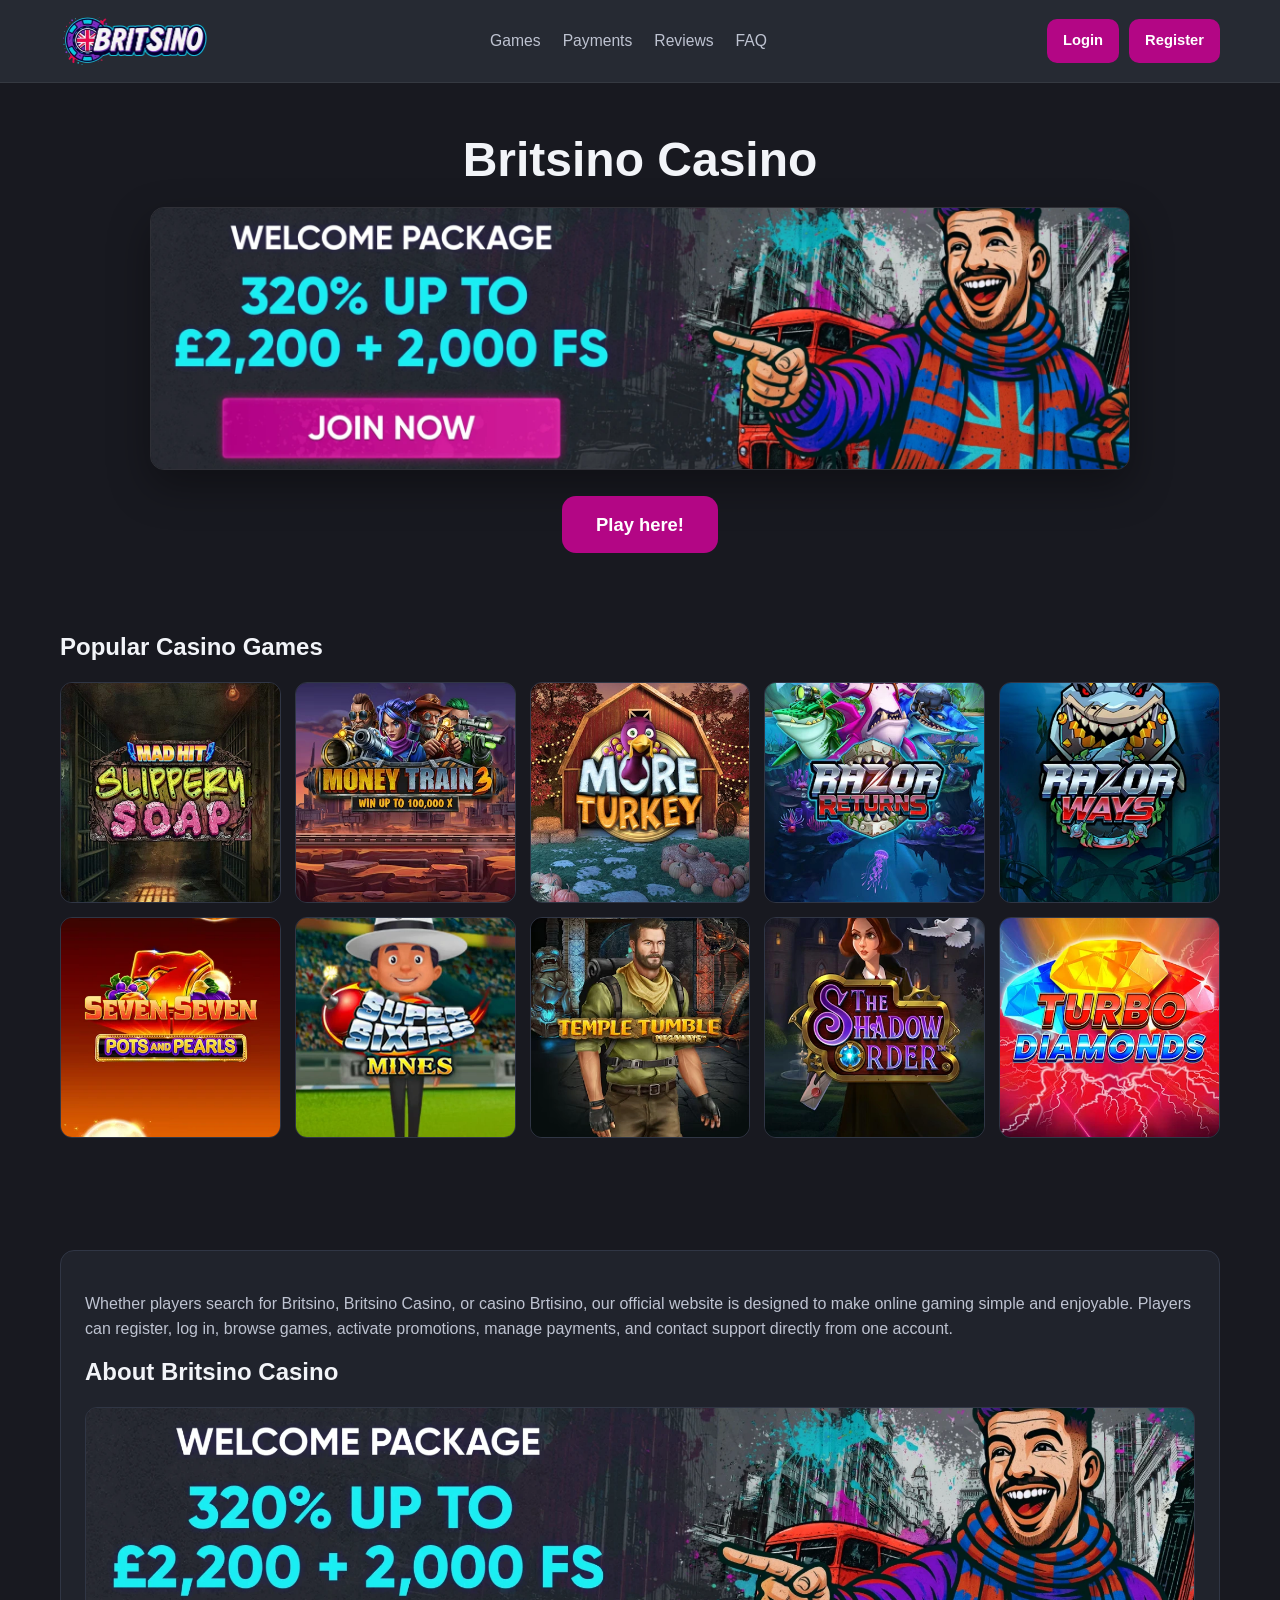
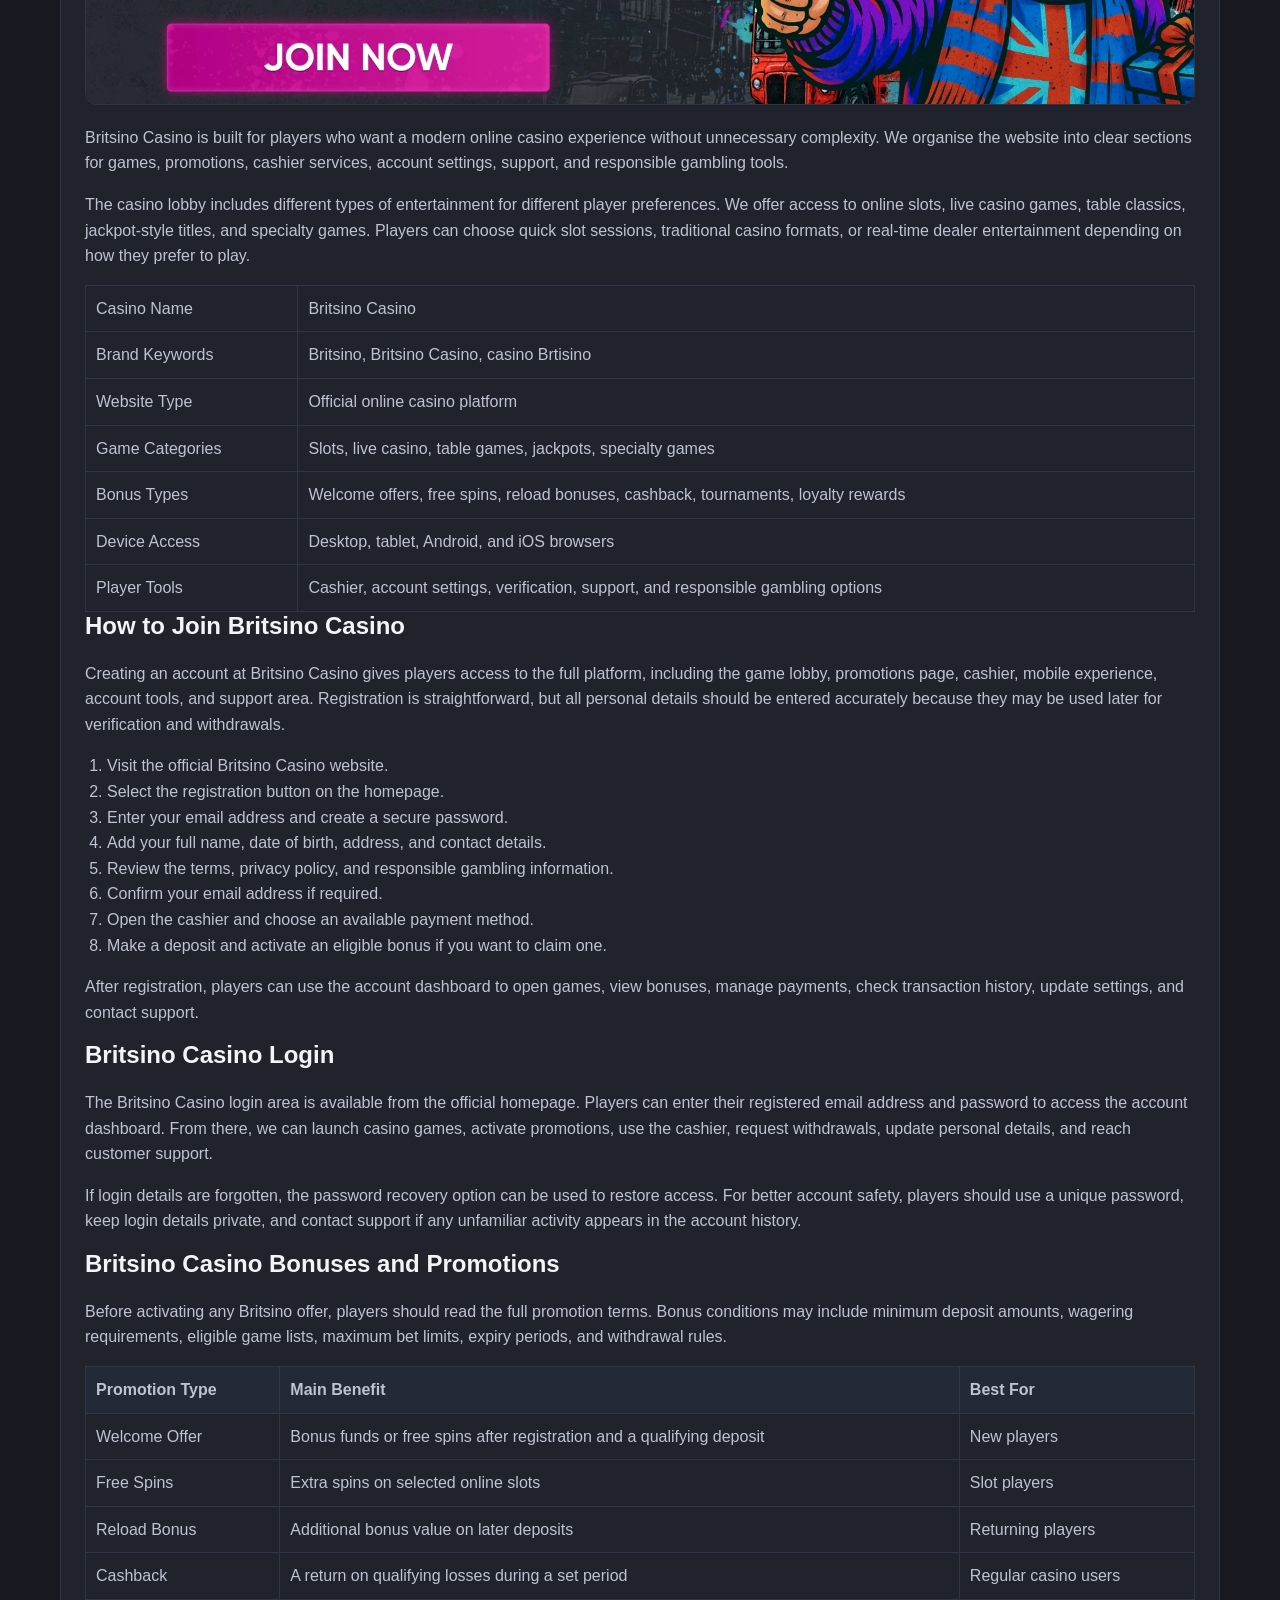
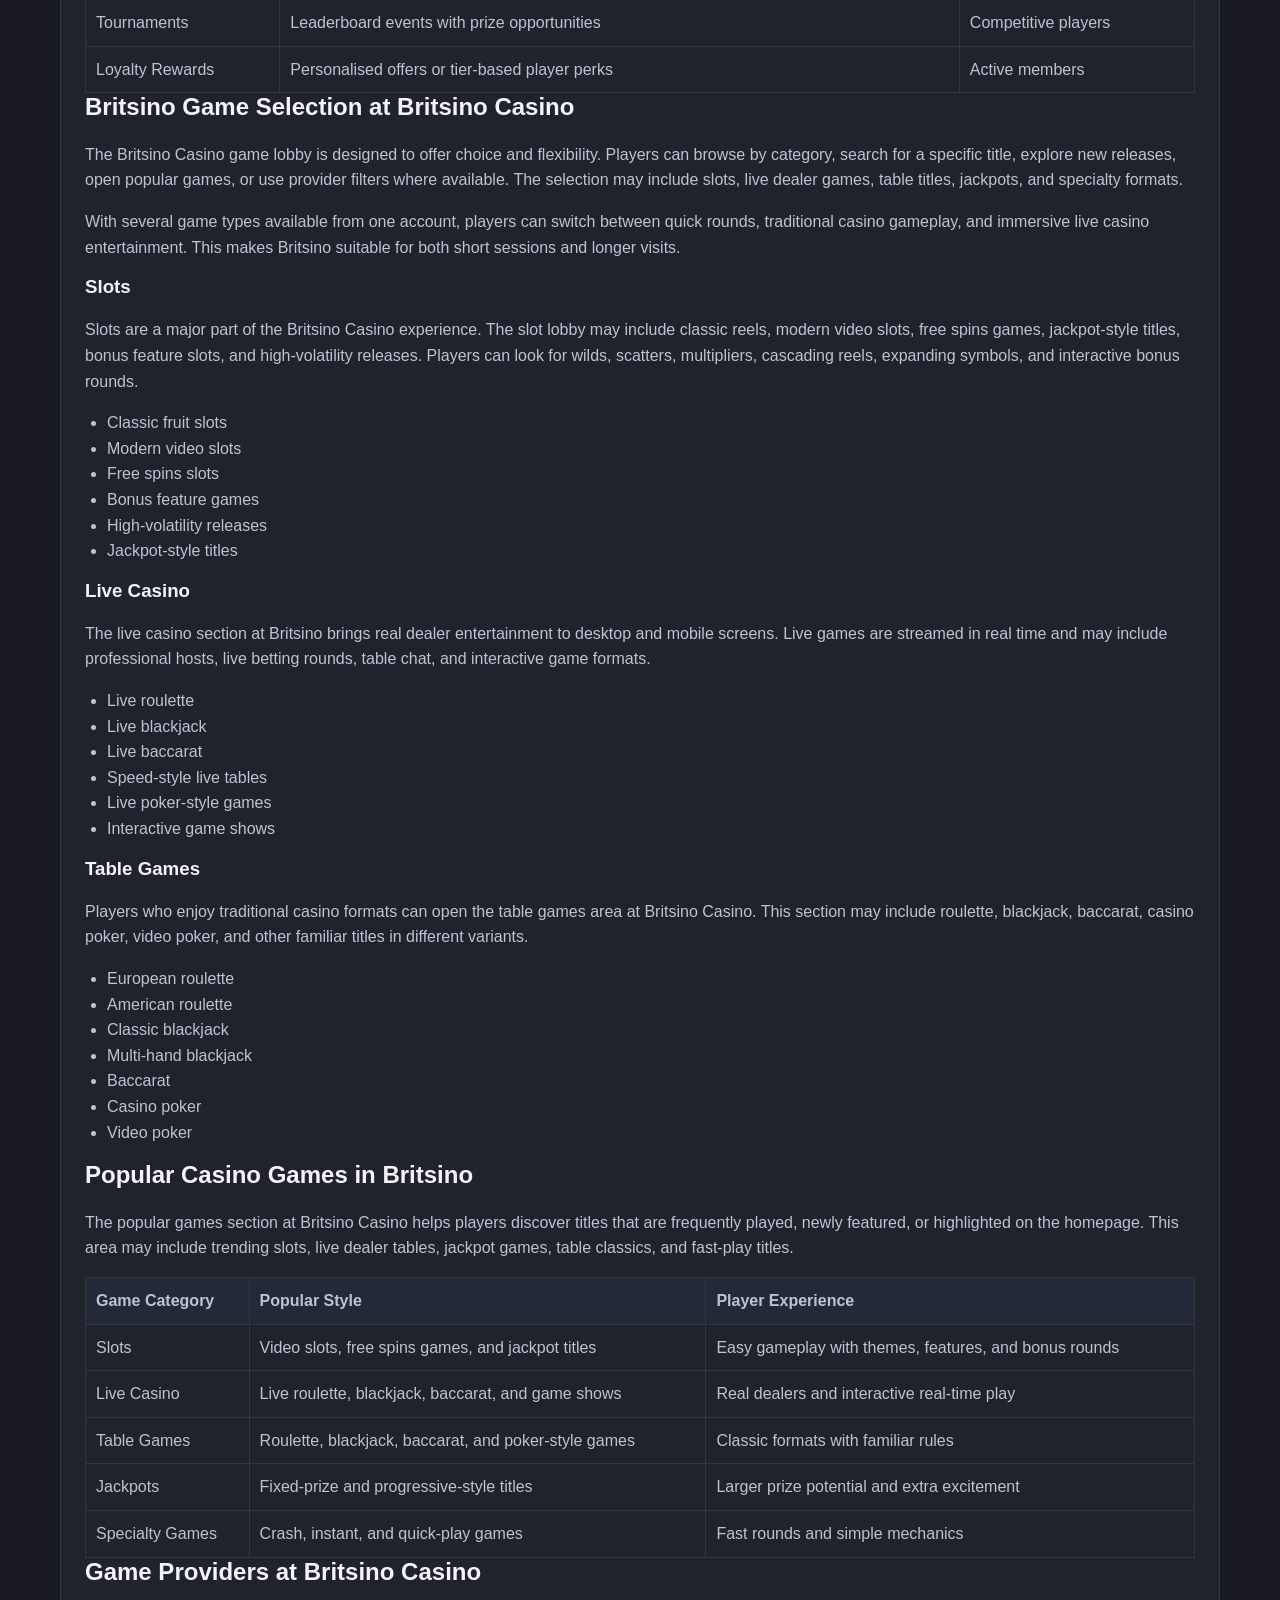
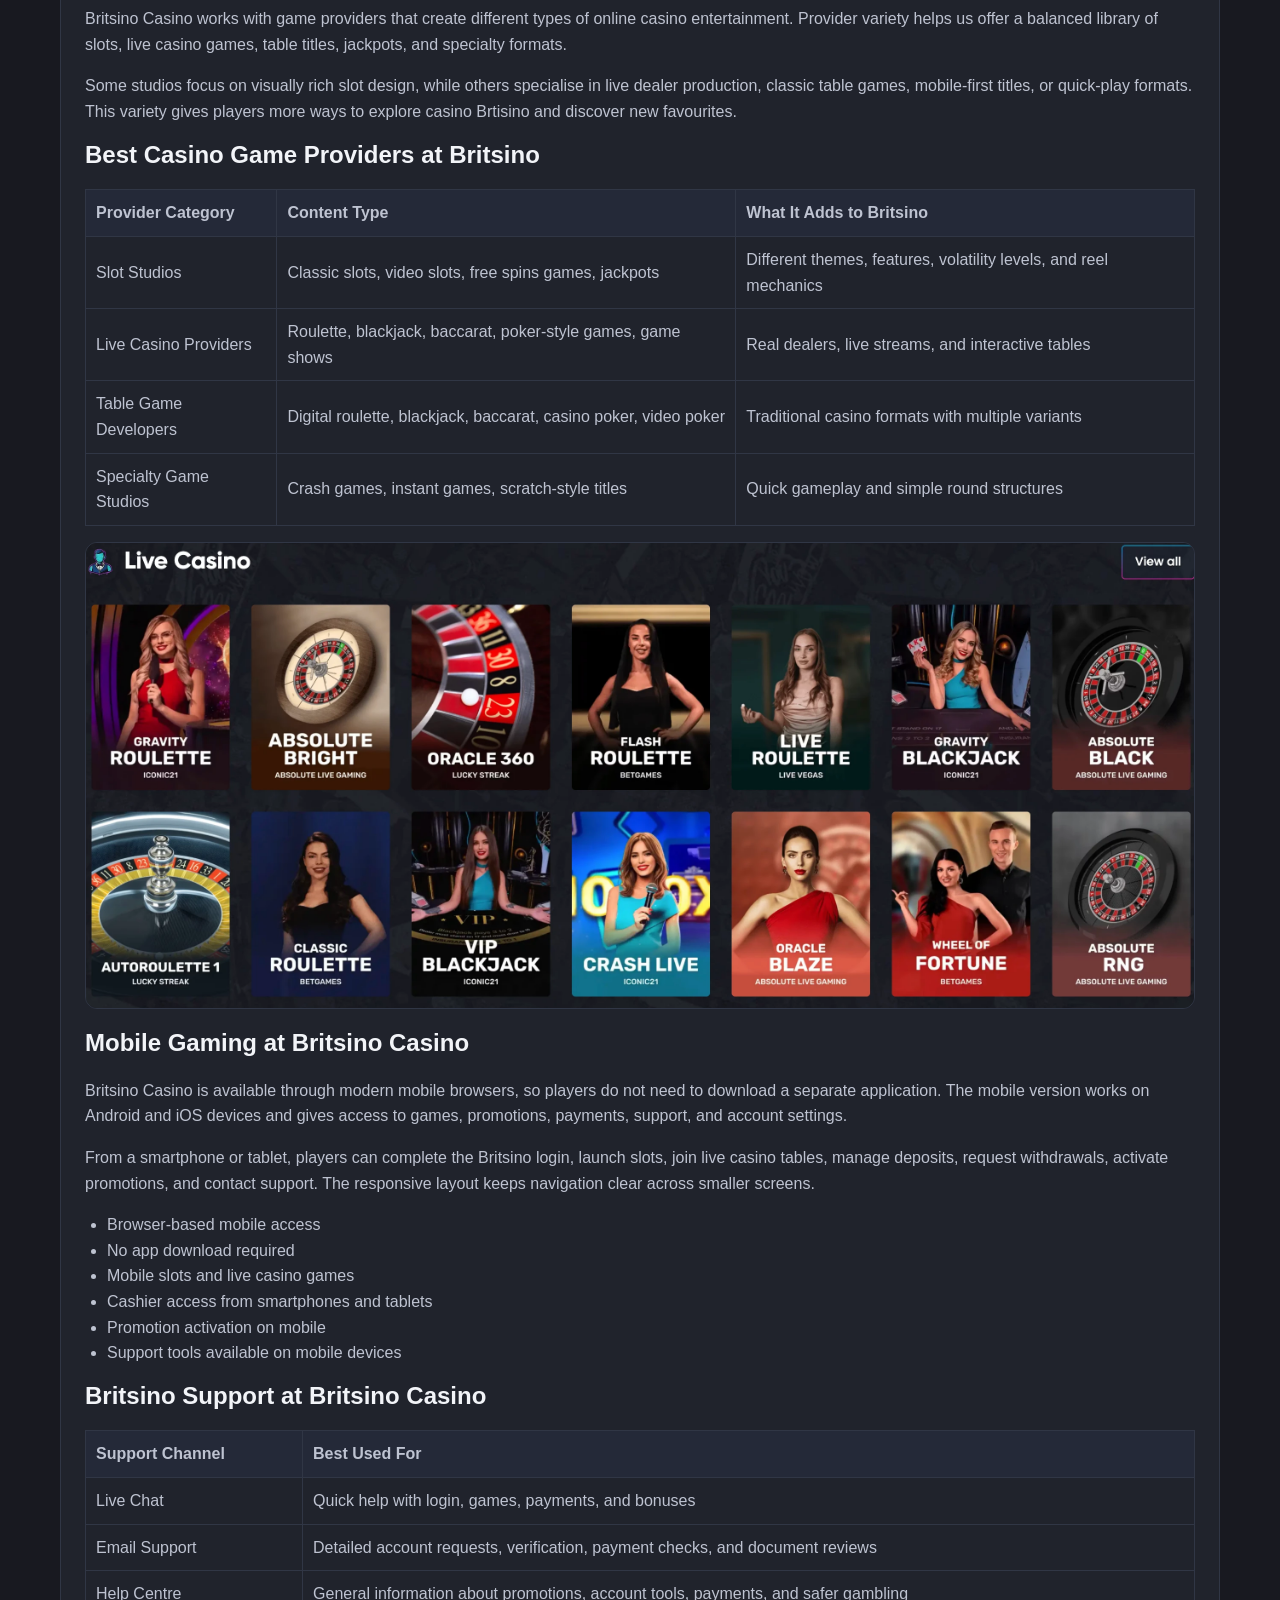
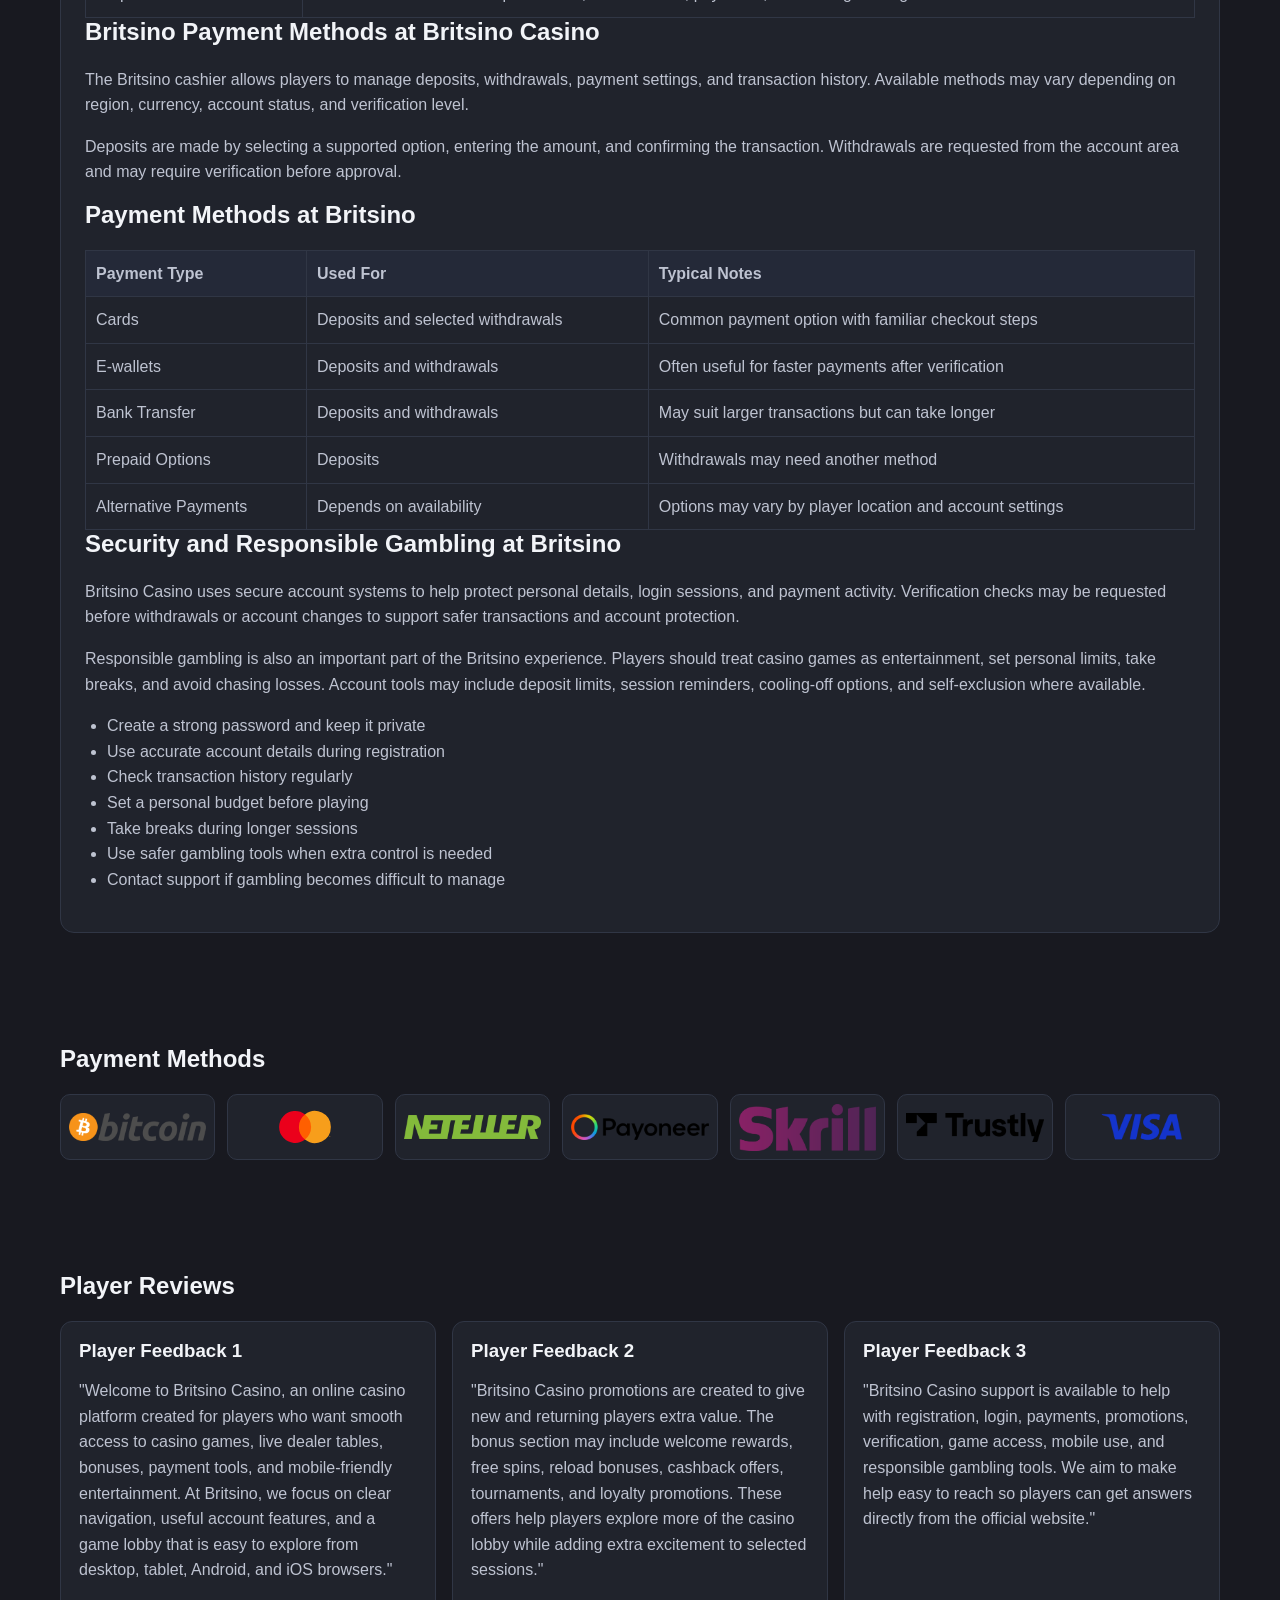
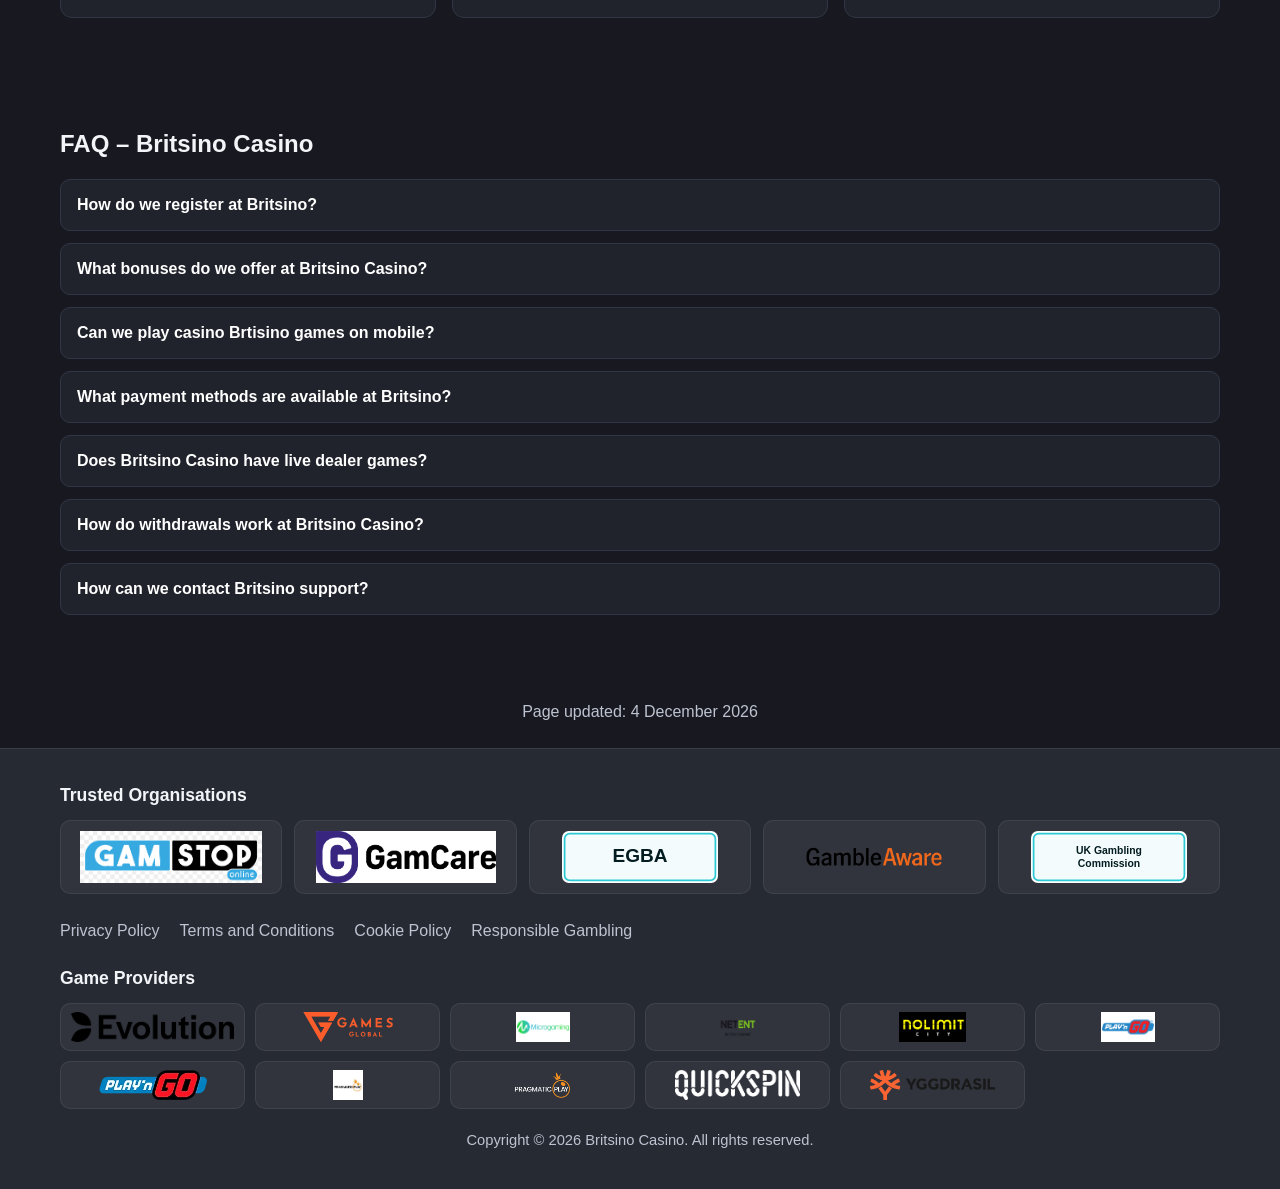
<file: index.html>
<!DOCTYPE html>
<html lang="en">
<head>
  <meta charset="UTF-8" />
  <meta name="viewport" content="width=device-width, initial-scale=1.0" />
  <meta name="description" content="Visit Britsino Casino official website to play online slots, live casino games, table games, claim casino bonuses, use secure payment options, enjoy mobile access, and contact support." />
  <title>Britsino Casino Official Website – Online Slots, Live Casino, Bonuses & Mobile Play</title>
  <link rel="icon" type="image/x-icon" href="/favicon (12).ico" />
  <link rel="stylesheet" href="/styles.css" />
  <link rel="canonical" href="https://learntopt.co.uk/" />
  <link rel="alternate" hreflang="x-default" href="https://learntopt.co.uk/" />
  <link rel="alternate" hreflang="en-gb" href="https://britzino.uk/en-gb/" />
</head>
<body>
  <header class="site-header">
    <div class="container header-inner">
      <a class="brand" href="#" aria-label="Britsino home">
        <img src="/britsino.webp" alt="Britsino Casino logo" />
      </a>

      <nav class="header-nav" aria-label="Primary navigation">
        <a href="#games">Games</a>
        <a href="#payments">Payments</a>
        <a href="#reviews">Reviews</a>
        <a href="#faq">FAQ</a>
      </nav>

      <div class="header-actions">
        <a class="btn btn-header" href="#" aria-label="Login">Login</a>
        <a class="btn btn-header" href="/go/" aria-label="Register">Register</a>
      </div>
    </div>
  </header>

  <main>
    <section class="hero">
      <div class="container hero-inner">
        <h1>Britsino Casino</h1>
        <img class="hero-banner" src="/britsino images/britsino casino.webp" alt="Britsino Casino banner" />
        <a class="btn btn-cta pulse" href="/go/">Play here!</a>
      </div>
    </section>

    <section id="games" class="section games-section">
      <div class="container">
        <h2>Popular Casino Games</h2>
        <div class="games-grid" aria-label="Featured games">
          <article class="game-card"><img src="/game images/mad-hit-slippery-soap.webp" alt="Mad Hit Slippery Soap" /></article>
          <article class="game-card"><img src="/game images/money-train-3.webp" alt="Money Train 3" /></article>
          <article class="game-card"><img src="/game images/more-turkey.webp" alt="More Turkey" /></article>
          <article class="game-card"><img src="/game images/razor-returns.webp" alt="Razor Returns" /></article>
          <article class="game-card"><img src="/game images/razor-ways.webp" alt="Razor Ways" /></article>
          <article class="game-card"><img src="/game images/seven-seven-pots-and-pearls.webp" alt="Seven Seven Pots and Pearls" /></article>
          <article class="game-card"><img src="/game images/super-sixers-mines.webp" alt="Super Sixers Mines" /></article>
          <article class="game-card"><img src="/game images/temple-tumble.webp" alt="Temple Tumble" /></article>
          <article class="game-card"><img src="/game images/the-shadow-order-pushgaming.webp" alt="The Shadow Order" /></article>
          <article class="game-card"><img src="/game images/turbo-diamonds-hold-and-win.webp" alt="Turbo Diamonds Hold and Win" /></article>
        </div>
      </div>
    </section>

    <section class="section seo-section">
      <div class="container seo-content">
<p>Whether players search for Britsino, Britsino Casino, or casino Brtisino, our official website is designed to make online gaming simple and enjoyable. Players can register, log in, browse games, activate promotions, manage payments, and contact support directly from one account.</p>


<h2>About Britsino Casino</h2>
<figure class="seo-image">
  <img src="/britsino images/britsino casino.webp" alt="Britsino casino platform" />
</figure>



<p>Britsino Casino is built for players who want a modern online casino experience without unnecessary complexity. We organise the website into clear sections for games, promotions, cashier services, account settings, support, and responsible gambling tools.</p>


<p>The casino lobby includes different types of entertainment for different player preferences. We offer access to online slots, live casino games, table classics, jackpot-style titles, and specialty games. Players can choose quick slot sessions, traditional casino formats, or real-time dealer entertainment depending on how they prefer to play.</p>


<table>
  <tbody>
    <tr>
      <td>Casino Name</td>
      <td>Britsino Casino</td>
    </tr>
    <tr>
      <td>Brand Keywords</td>
      <td>Britsino, Britsino Casino, casino Brtisino</td>
    </tr>
    <tr>
      <td>Website Type</td>
      <td>Official online casino platform</td>
    </tr>
    <tr>
      <td>Game Categories</td>
      <td>Slots, live casino, table games, jackpots, specialty games</td>
    </tr>
    <tr>
      <td>Bonus Types</td>
      <td>Welcome offers, free spins, reload bonuses, cashback, tournaments, loyalty rewards</td>
    </tr>
    <tr>
      <td>Device Access</td>
      <td>Desktop, tablet, Android, and iOS browsers</td>
    </tr>
    <tr>
      <td>Player Tools</td>
      <td>Cashier, account settings, verification, support, and responsible gambling options</td>
    </tr>
  </tbody>
</table>


<h2>How to Join Britsino Casino</h2>


<p>Creating an account at Britsino Casino gives players access to the full platform, including the game lobby, promotions page, cashier, mobile experience, account tools, and support area. Registration is straightforward, but all personal details should be entered accurately because they may be used later for verification and withdrawals.</p>


<ol>
  <li>Visit the official Britsino Casino website.</li>
  <li>Select the registration button on the homepage.</li>
  <li>Enter your email address and create a secure password.</li>
  <li>Add your full name, date of birth, address, and contact details.</li>
  <li>Review the terms, privacy policy, and responsible gambling information.</li>
  <li>Confirm your email address if required.</li>
  <li>Open the cashier and choose an available payment method.</li>
  <li>Make a deposit and activate an eligible bonus if you want to claim one.</li>
</ol>


<p>After registration, players can use the account dashboard to open games, view bonuses, manage payments, check transaction history, update settings, and contact support.</p>


<h2>Britsino Casino Login</h2>


<p>The Britsino Casino login area is available from the official homepage. Players can enter their registered email address and password to access the account dashboard. From there, we can launch casino games, activate promotions, use the cashier, request withdrawals, update personal details, and reach customer support.</p>


<p>If login details are forgotten, the password recovery option can be used to restore access. For better account safety, players should use a unique password, keep login details private, and contact support if any unfamiliar activity appears in the account history.</p>


<h2>Britsino Casino Bonuses and Promotions</h2>


<p>Before activating any Britsino offer, players should read the full promotion terms. Bonus conditions may include minimum deposit amounts, wagering requirements, eligible game lists, maximum bet limits, expiry periods, and withdrawal rules.</p>


<table>
  <thead>
    <tr>
      <th>Promotion Type</th>
      <th>Main Benefit</th>
      <th>Best For</th>
    </tr>
  </thead>
  <tbody>
    <tr>
      <td>Welcome Offer</td>
      <td>Bonus funds or free spins after registration and a qualifying deposit</td>
      <td>New players</td>
    </tr>
    <tr>
      <td>Free Spins</td>
      <td>Extra spins on selected online slots</td>
      <td>Slot players</td>
    </tr>
    <tr>
      <td>Reload Bonus</td>
      <td>Additional bonus value on later deposits</td>
      <td>Returning players</td>
    </tr>
    <tr>
      <td>Cashback</td>
      <td>A return on qualifying losses during a set period</td>
      <td>Regular casino users</td>
    </tr>
    <tr>
      <td>Tournaments</td>
      <td>Leaderboard events with prize opportunities</td>
      <td>Competitive players</td>
    </tr>
    <tr>
      <td>Loyalty Rewards</td>
      <td>Personalised offers or tier-based player perks</td>
      <td>Active members</td>
    </tr>
  </tbody>
</table>


<h2>Britsino Game Selection at Britsino Casino</h2>


<p>The Britsino Casino game lobby is designed to offer choice and flexibility. Players can browse by category, search for a specific title, explore new releases, open popular games, or use provider filters where available. The selection may include slots, live dealer games, table titles, jackpots, and specialty formats.</p>


<p>With several game types available from one account, players can switch between quick rounds, traditional casino gameplay, and immersive live casino entertainment. This makes Britsino suitable for both short sessions and longer visits.</p>


<h3>Slots</h3>


<p>Slots are a major part of the Britsino Casino experience. The slot lobby may include classic reels, modern video slots, free spins games, jackpot-style titles, bonus feature slots, and high-volatility releases. Players can look for wilds, scatters, multipliers, cascading reels, expanding symbols, and interactive bonus rounds.</p>


<ul>
  <li>Classic fruit slots</li>
  <li>Modern video slots</li>
  <li>Free spins slots</li>
  <li>Bonus feature games</li>
  <li>High-volatility releases</li>
  <li>Jackpot-style titles</li>
</ul>


<h3>Live Casino</h3>


<p>The live casino section at Britsino brings real dealer entertainment to desktop and mobile screens. Live games are streamed in real time and may include professional hosts, live betting rounds, table chat, and interactive game formats.</p>


<ul>
  <li>Live roulette</li>
  <li>Live blackjack</li>
  <li>Live baccarat</li>
  <li>Speed-style live tables</li>
  <li>Live poker-style games</li>
  <li>Interactive game shows</li>
</ul>


<h3>Table Games</h3>


<p>Players who enjoy traditional casino formats can open the table games area at Britsino Casino. This section may include roulette, blackjack, baccarat, casino poker, video poker, and other familiar titles in different variants.</p>


<ul>
  <li>European roulette</li>
  <li>American roulette</li>
  <li>Classic blackjack</li>
  <li>Multi-hand blackjack</li>
  <li>Baccarat</li>
  <li>Casino poker</li>
  <li>Video poker</li>
</ul>


<h2>Popular Casino Games in Britsino</h2>


<p>The popular games section at Britsino Casino helps players discover titles that are frequently played, newly featured, or highlighted on the homepage. This area may include trending slots, live dealer tables, jackpot games, table classics, and fast-play titles.</p>


<table>
  <thead>
    <tr>
      <th>Game Category</th>
      <th>Popular Style</th>
      <th>Player Experience</th>
    </tr>
  </thead>
  <tbody>
    <tr>
      <td>Slots</td>
      <td>Video slots, free spins games, and jackpot titles</td>
      <td>Easy gameplay with themes, features, and bonus rounds</td>
    </tr>
    <tr>
      <td>Live Casino</td>
      <td>Live roulette, blackjack, baccarat, and game shows</td>
      <td>Real dealers and interactive real-time play</td>
    </tr>
    <tr>
      <td>Table Games</td>
      <td>Roulette, blackjack, baccarat, and poker-style games</td>
      <td>Classic formats with familiar rules</td>
    </tr>
    <tr>
      <td>Jackpots</td>
      <td>Fixed-prize and progressive-style titles</td>
      <td>Larger prize potential and extra excitement</td>
    </tr>
    <tr>
      <td>Specialty Games</td>
      <td>Crash, instant, and quick-play games</td>
      <td>Fast rounds and simple mechanics</td>
    </tr>
  </tbody>
</table>


<h2>Game Providers at Britsino Casino</h2>


<p>Britsino Casino works with game providers that create different types of online casino entertainment. Provider variety helps us offer a balanced library of slots, live casino games, table titles, jackpots, and specialty formats.</p>


<p>Some studios focus on visually rich slot design, while others specialise in live dealer production, classic table games, mobile-first titles, or quick-play formats. This variety gives players more ways to explore casino Brtisino and discover new favourites.</p>


<h2>Best Casino Game Providers at Britsino</h2>


<table>
  <thead>
    <tr>
      <th>Provider Category</th>
      <th>Content Type</th>
      <th>What It Adds to Britsino</th>
    </tr>
  </thead>
  <tbody>
    <tr>
      <td>Slot Studios</td>
      <td>Classic slots, video slots, free spins games, jackpots</td>
      <td>Different themes, features, volatility levels, and reel mechanics</td>
    </tr>
    <tr>
      <td>Live Casino Providers</td>
      <td>Roulette, blackjack, baccarat, poker-style games, game shows</td>
      <td>Real dealers, live streams, and interactive tables</td>
    </tr>
    <tr>
      <td>Table Game Developers</td>
      <td>Digital roulette, blackjack, baccarat, casino poker, video poker</td>
      <td>Traditional casino formats with multiple variants</td>
    </tr>
    <tr>
      <td>Specialty Game Studios</td>
      <td>Crash games, instant games, scratch-style titles</td>
      <td>Quick gameplay and simple round structures</td>
    </tr>
  </tbody>
</table>



<figure class="seo-image">
  <img src="/britsino images/britsino live games.webp" alt="Britsino casino mobile play" />
</figure>
<h2>Mobile Gaming at Britsino Casino</h2>


<p>Britsino Casino is available through modern mobile browsers, so players do not need to download a separate application. The mobile version works on Android and iOS devices and gives access to games, promotions, payments, support, and account settings.</p>


<p>From a smartphone or tablet, players can complete the Britsino login, launch slots, join live casino tables, manage deposits, request withdrawals, activate promotions, and contact support. The responsive layout keeps navigation clear across smaller screens.</p>


<ul>
  <li>Browser-based mobile access</li>
  <li>No app download required</li>
  <li>Mobile slots and live casino games</li>
  <li>Cashier access from smartphones and tablets</li>
  <li>Promotion activation on mobile</li>
  <li>Support tools available on mobile devices</li>
</ul>


<h2>Britsino Support at Britsino Casino</h2>


<table>
  <thead>
    <tr>
      <th>Support Channel</th>
      <th>Best Used For</th>
    </tr>
  </thead>
  <tbody>
    <tr>
      <td>Live Chat</td>
      <td>Quick help with login, games, payments, and bonuses</td>
    </tr>
    <tr>
      <td>Email Support</td>
      <td>Detailed account requests, verification, payment checks, and document reviews</td>
    </tr>
    <tr>
      <td>Help Centre</td>
      <td>General information about promotions, account tools, payments, and safer gambling</td>
    </tr>
  </tbody>
</table>


<h2>Britsino Payment Methods at Britsino Casino</h2>


<p>The Britsino cashier allows players to manage deposits, withdrawals, payment settings, and transaction history. Available methods may vary depending on region, currency, account status, and verification level.</p>


<p>Deposits are made by selecting a supported option, entering the amount, and confirming the transaction. Withdrawals are requested from the account area and may require verification before approval.</p>


<h2>Payment Methods at Britsino</h2>


<table>
  <thead>
    <tr>
      <th>Payment Type</th>
      <th>Used For</th>
      <th>Typical Notes</th>
    </tr>
  </thead>
  <tbody>
    <tr>
      <td>Cards</td>
      <td>Deposits and selected withdrawals</td>
      <td>Common payment option with familiar checkout steps</td>
    </tr>
    <tr>
      <td>E-wallets</td>
      <td>Deposits and withdrawals</td>
      <td>Often useful for faster payments after verification</td>
    </tr>
    <tr>
      <td>Bank Transfer</td>
      <td>Deposits and withdrawals</td>
      <td>May suit larger transactions but can take longer</td>
    </tr>
    <tr>
      <td>Prepaid Options</td>
      <td>Deposits</td>
      <td>Withdrawals may need another method</td>
    </tr>
    <tr>
      <td>Alternative Payments</td>
      <td>Depends on availability</td>
      <td>Options may vary by player location and account settings</td>
    </tr>
  </tbody>
</table>


<h2>Security and Responsible Gambling at Britsino</h2>


<p>Britsino Casino uses secure account systems to help protect personal details, login sessions, and payment activity. Verification checks may be requested before withdrawals or account changes to support safer transactions and account protection.</p>


<p>Responsible gambling is also an important part of the Britsino experience. Players should treat casino games as entertainment, set personal limits, take breaks, and avoid chasing losses. Account tools may include deposit limits, session reminders, cooling-off options, and self-exclusion where available.</p>


<ul>
  <li>Create a strong password and keep it private</li>
  <li>Use accurate account details during registration</li>
  <li>Check transaction history regularly</li>
  <li>Set a personal budget before playing</li>
  <li>Take breaks during longer sessions</li>
  <li>Use safer gambling tools when extra control is needed</li>
  <li>Contact support if gambling becomes difficult to manage</li>
</ul>
      </div>
    </section>

    <section id="payments" class="section payments-section">
      <div class="container">
        <h2>Payment Methods</h2>
        <div class="payments-grid" aria-label="Payment methods">
          <img src="/payment methods/bitcoin-method.png" alt="Bitcoin" />
          <img src="/payment methods/mastercard-method.svg" alt="Mastercard" />
          <img src="/payment methods/neteller-method.png" alt="Neteller" />
          <img src="/payment methods/payoneer-method.png" alt="Payoneer" />
          <img src="/payment methods/skrill-method.png" alt="Skrill" />
          <img src="/payment methods/trustly-method.webp" alt="Trustly" />
          <img src="/payment methods/visa-method.png" alt="Visa" />
        </div>
      </div>
    </section>

    <section id="reviews" class="section reviews-section">
      <div class="container">
        <h2>Player Reviews</h2>
        <div class="reviews-grid">
          <article class="review-card">
            <h3>Player Feedback 1</h3>
            <p>"Welcome to Britsino Casino, an online casino platform created for players who want smooth access to casino games, live dealer tables, bonuses, payment tools, and mobile-friendly entertainment. At Britsino, we focus on clear navigation, useful account features, and a game lobby that is easy to explore from desktop, tablet, Android, and iOS browsers."</p>
          </article>
          <article class="review-card">
            <h3>Player Feedback 2</h3>
            <p>"Britsino Casino promotions are created to give new and returning players extra value. The bonus section may include welcome rewards, free spins, reload bonuses, cashback offers, tournaments, and loyalty promotions. These offers help players explore more of the casino lobby while adding extra excitement to selected sessions."</p>
          </article>
          <article class="review-card">
            <h3>Player Feedback 3</h3>
            <p>"Britsino Casino support is available to help with registration, login, payments, promotions, verification, game access, mobile use, and responsible gambling tools. We aim to make help easy to reach so players can get answers directly from the official website."</p>
          </article>
        </div>
      </div>
    </section>

    <section id="faq" class="section faq-section">
      <div class="container">
        <h2>FAQ – Britsino Casino</h2>

        <div class="accordion-item">
          <button class="accordion-trigger" type="button" aria-expanded="false">
            How do we register at Britsino?
          </button>
          <div class="accordion-panel">
            <p>We register at Britsino by opening the sign-up form on the official website, entering personal details, creating a secure password, confirming the account if required, and making a deposit through the cashier. Correct information helps with verification and withdrawals.</p>
          </div>
        </div>

        <div class="accordion-item">
          <button class="accordion-trigger" type="button" aria-expanded="false">
            What bonuses do we offer at Britsino Casino?
          </button>
          <div class="accordion-panel">
            <p>At Britsino Casino, we may offer welcome rewards, free spins, reload bonuses, cashback, tournaments, and loyalty promotions. Each bonus includes terms, so players should check wagering requirements, eligible games, expiry dates, and withdrawal rules before claiming.</p>
          </div>
        </div>

        <div class="accordion-item">
          <button class="accordion-trigger" type="button" aria-expanded="false">
            Can we play casino Brtisino games on mobile?
          </button>
          <div class="accordion-panel">
            <p>Yes, casino Brtisino games can be played through Android and iOS mobile browsers. No app download is required. Players can access games, bonuses, payments, support, and account settings from mobile devices.</p>
          </div>
        </div>

        <div class="accordion-item">
          <button class="accordion-trigger" type="button" aria-expanded="false">
            What payment methods are available at Britsino?
          </button>
          <div class="accordion-panel">
            <p>Payment methods at Britsino may include cards, e-wallets, bank transfers, prepaid options, and selected alternative payment methods. Availability can depend on region, currency, account status, and verification level.</p>
          </div>
        </div>

        <div class="accordion-item">
          <button class="accordion-trigger" type="button" aria-expanded="false">
            Does Britsino Casino have live dealer games?
          </button>
          <div class="accordion-panel">
            <p>Yes, Britsino Casino may include live dealer games such as live roulette, live blackjack, live baccarat, poker-style tables, and interactive game shows.</p>
          </div>
        </div>

        <div class="accordion-item">
          <button class="accordion-trigger" type="button" aria-expanded="false">
            How do withdrawals work at Britsino Casino?
          </button>
          <div class="accordion-panel">
            <p>Withdrawals are requested from the cashier after login. Account verification and payment checks may be required before funds are approved and sent to the selected payment method.</p>
          </div>
        </div>

        <div class="accordion-item">
          <button class="accordion-trigger" type="button" aria-expanded="false">
            How can we contact Britsino support?
          </button>
          <div class="accordion-panel">
            <p>Players can contact Britsino support through live chat for quick help or email for detailed account, payment, verification, bonus, or technical questions.</p>
          </div>
        </div>
      </div>
    </section>

    <section class="updated-section" aria-label="Page update date">
      <div class="container">
        <p id="page-updated">Page updated: </p>
      </div>
    </section>
  </main>

  <footer class="site-footer">
    <div class="container footer-inner">
      <section class="footer-trust">
        <h2>Trusted Organisations</h2>
        <div class="trust-grid">
          <a href="https://www.gamstop.co.uk/" target="_blank" rel="noopener noreferrer"><img src="/trust badges/gamstop.png" alt="GamStop" /></a>
          <a href="https://www.gamcare.org.uk/" target="_blank" rel="noopener noreferrer"><img src="/trust badges/GamCare.png" alt="GamCare" /></a>
          <a href="https://www.egba.eu/" target="_blank" rel="noopener noreferrer"><img src="/trust badges/egba.svg" alt="EGBA" /></a>
          <a href="https://www.begambleaware.org/" target="_blank" rel="noopener noreferrer"><img src="/trust badges/gambleaware.png" alt="BeGambleAware" /></a>
          <a href="https://www.gamblingcommission.gov.uk/" target="_blank" rel="noopener noreferrer"><img src="/trust badges/uk-gambling-commission.svg" alt="UK Gambling Commission" /></a>
        </div>
      </section>

      <section class="footer-policies">
        <a href="#" aria-label="Privacy Policy">Privacy Policy</a>
        <a href="#" aria-label="Terms and Conditions">Terms and Conditions</a>
        <a href="#" aria-label="Cookie Policy">Cookie Policy</a>
        <a href="#" aria-label="Responsible Gambling Policy">Responsible Gambling</a>
      </section>

      <section class="footer-providers">
        <h2>Game Providers</h2>
        <div class="providers-grid">
          <img src="/providers/evolution.png" alt="Evolution" />
          <img src="/providers/Games-Global.svg" alt="Games Global" />
          <img src="/providers/microgaming-logo.png" alt="Microgaming" />
          <img src="/providers/netentlogo.png" alt="NetEnt" />
          <img src="/providers/nolimit city.png" alt="NoLimit City" />
          <img src="/providers/playn-go-logo.png" alt="Play'n GO" />
          <img src="/providers/playngo.webp" alt="Play'n GO Alternative" />
          <img src="/providers/pragmatic-play-logo-png.png" alt="Pragmatic Play" />
          <img src="/providers/pragmatic-play.png" alt="Pragmatic Play Alternative" />
          <img src="/providers/quickspin.png" alt="Quickspin" />
          <img src="/providers/Yggdrasil Gaming_Logo_1.png" alt="Yggdrasil" />
        </div>
      </section>

      <p class="copyright">Copyright © 2026 Britsino Casino. All rights reserved.</p>
    </div>
  </footer>

  <script src="/script.js"></script>
</body>
</html>
</file>
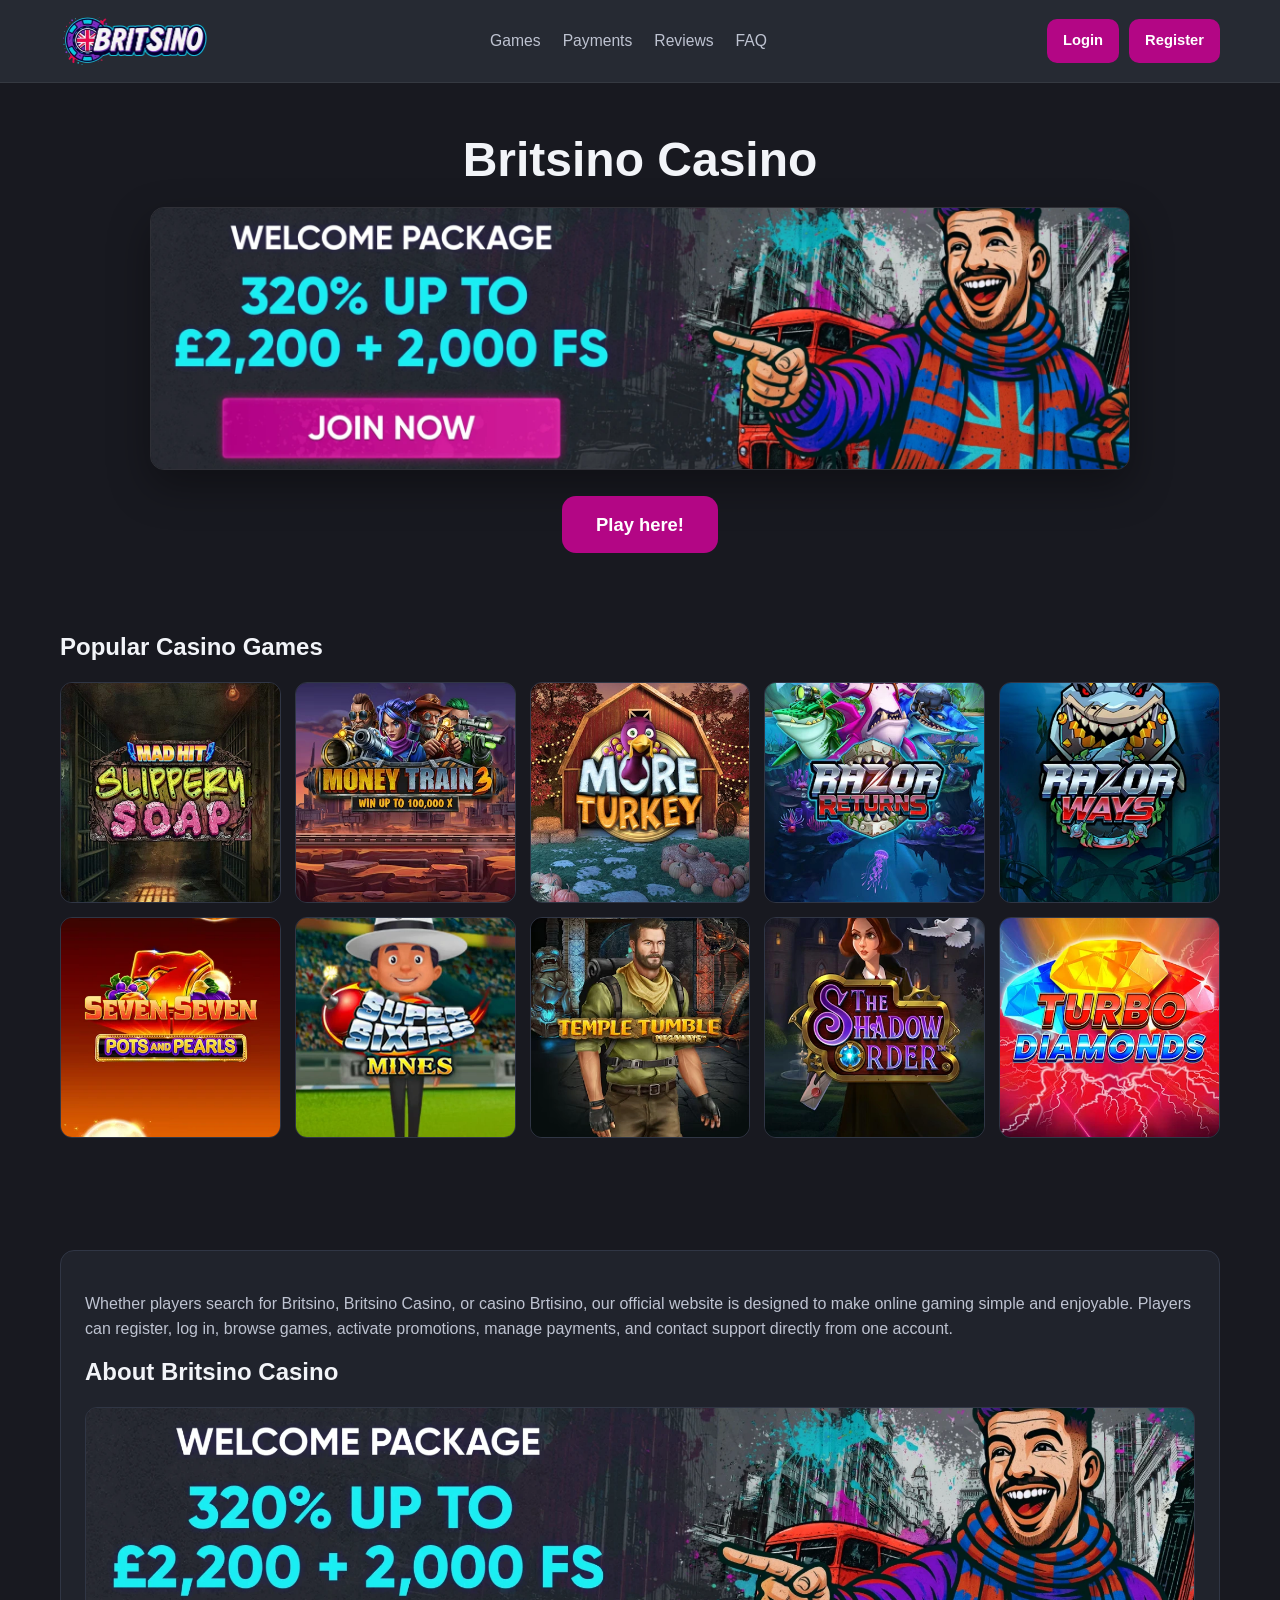
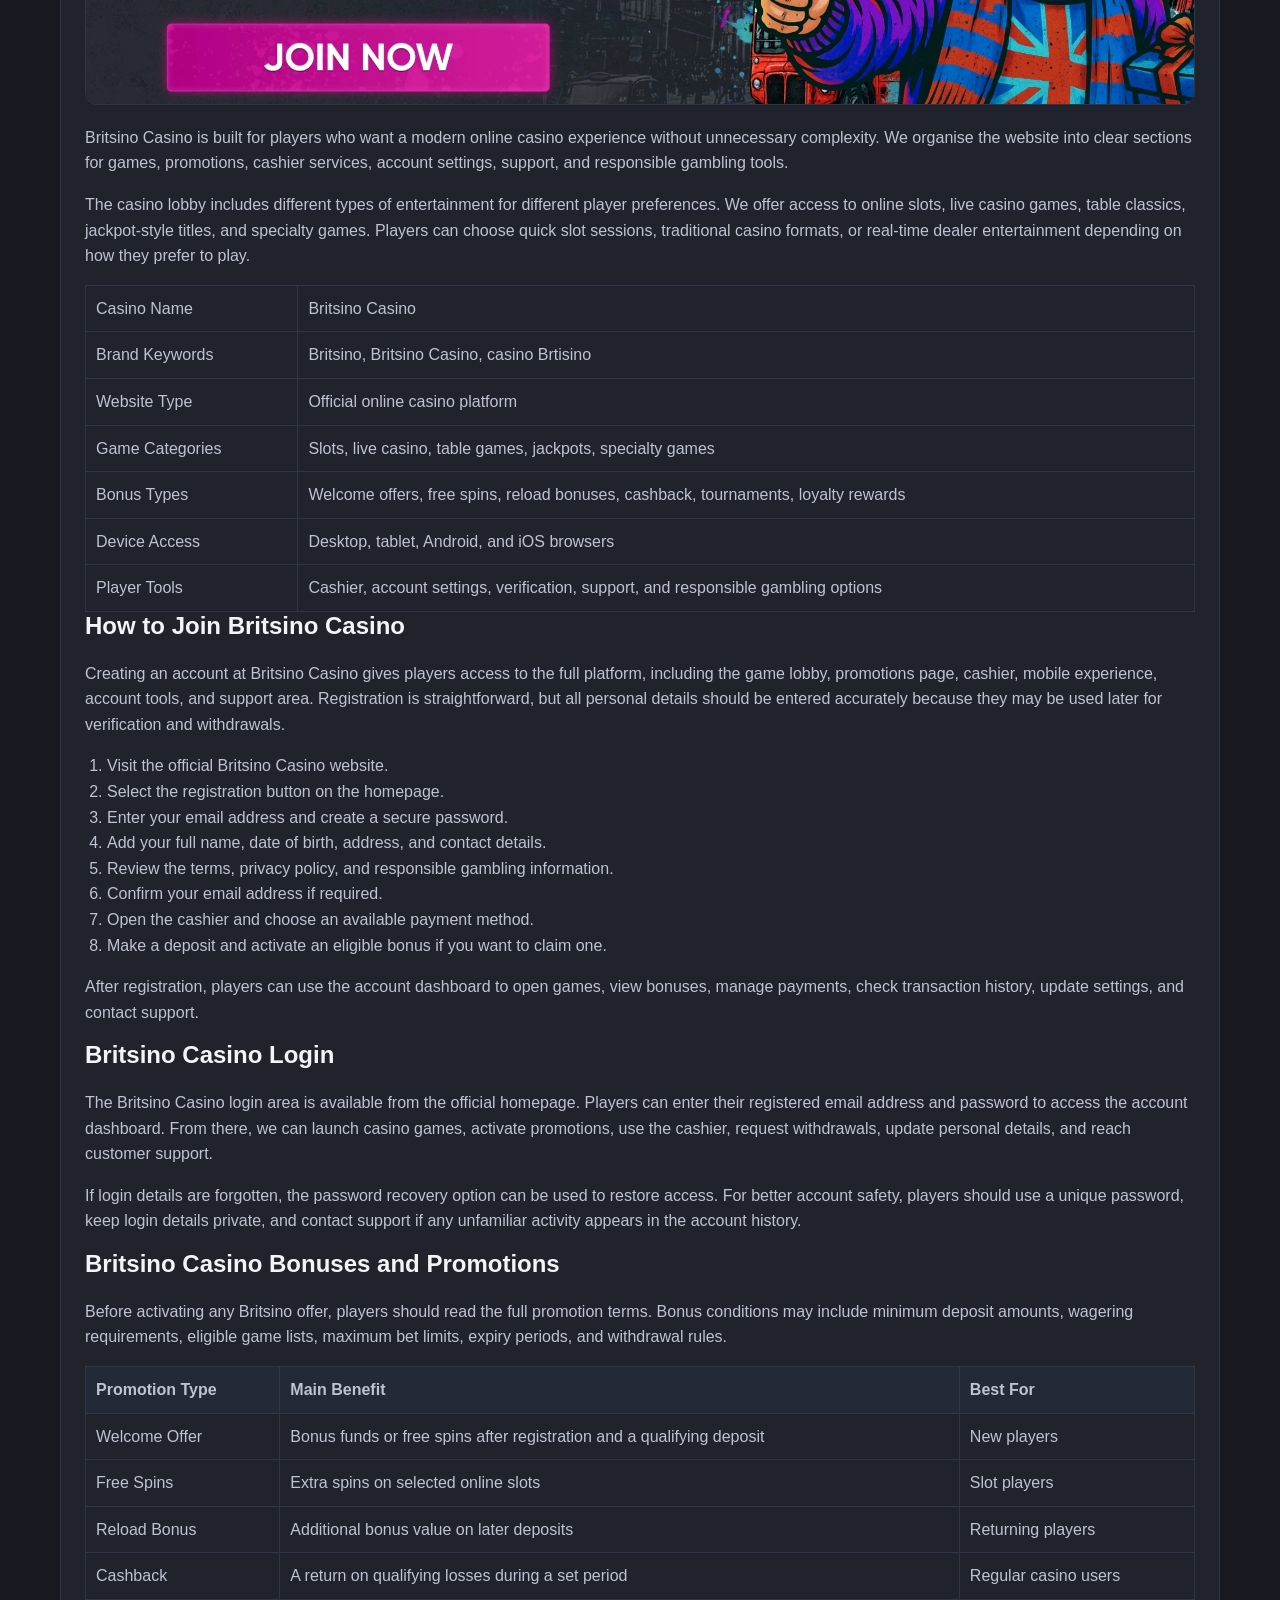
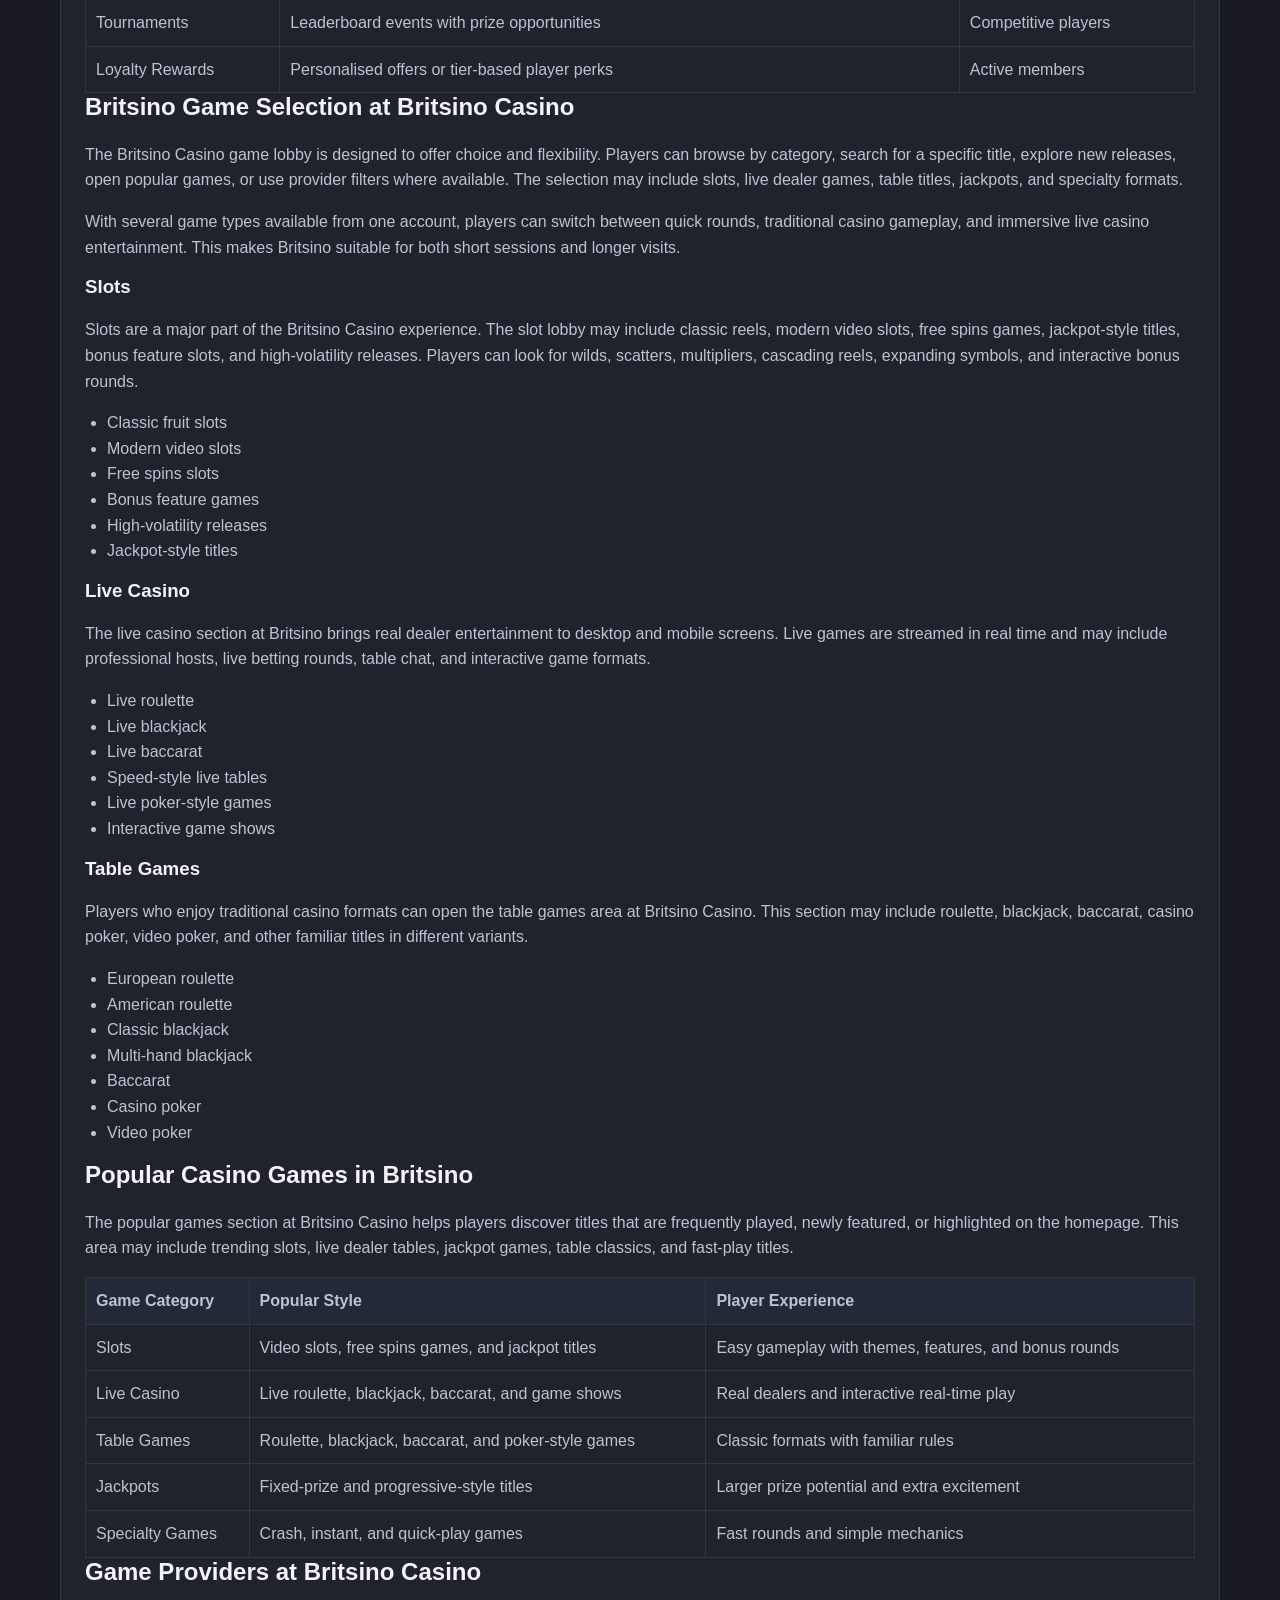
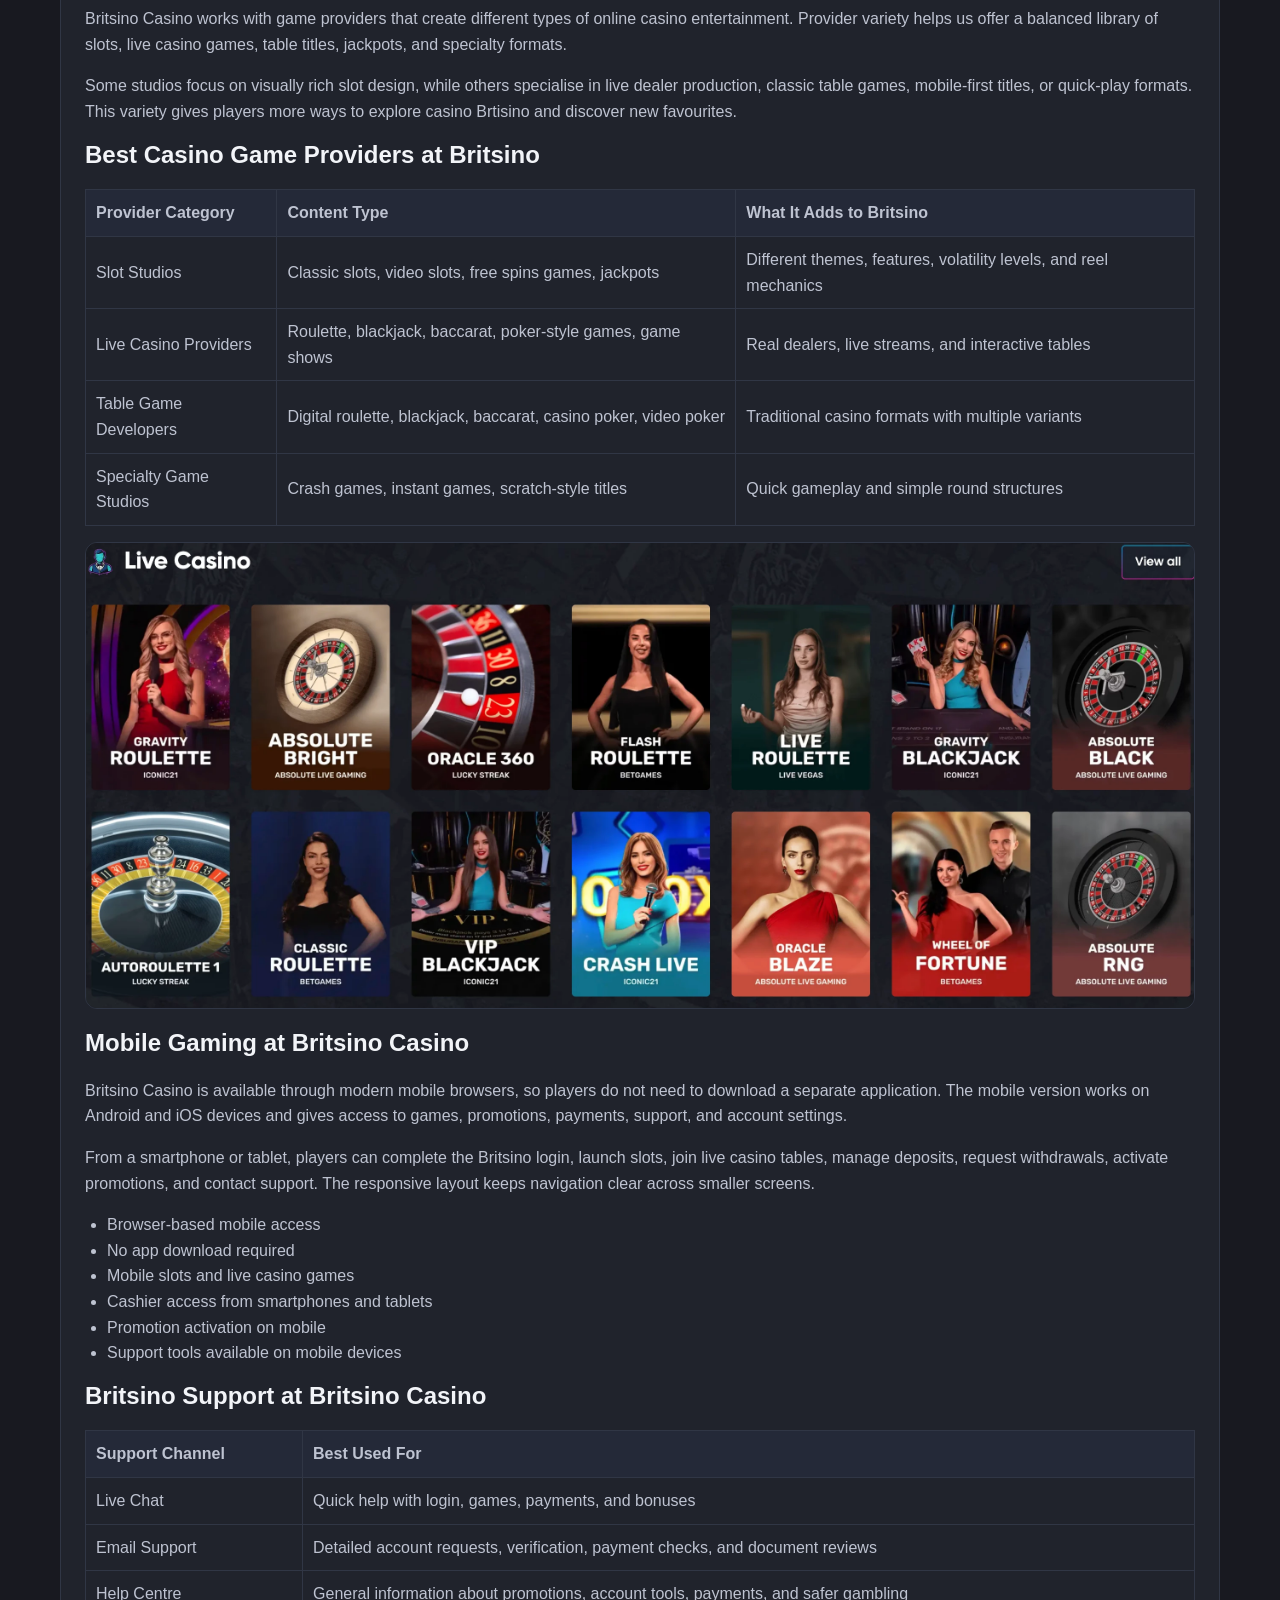
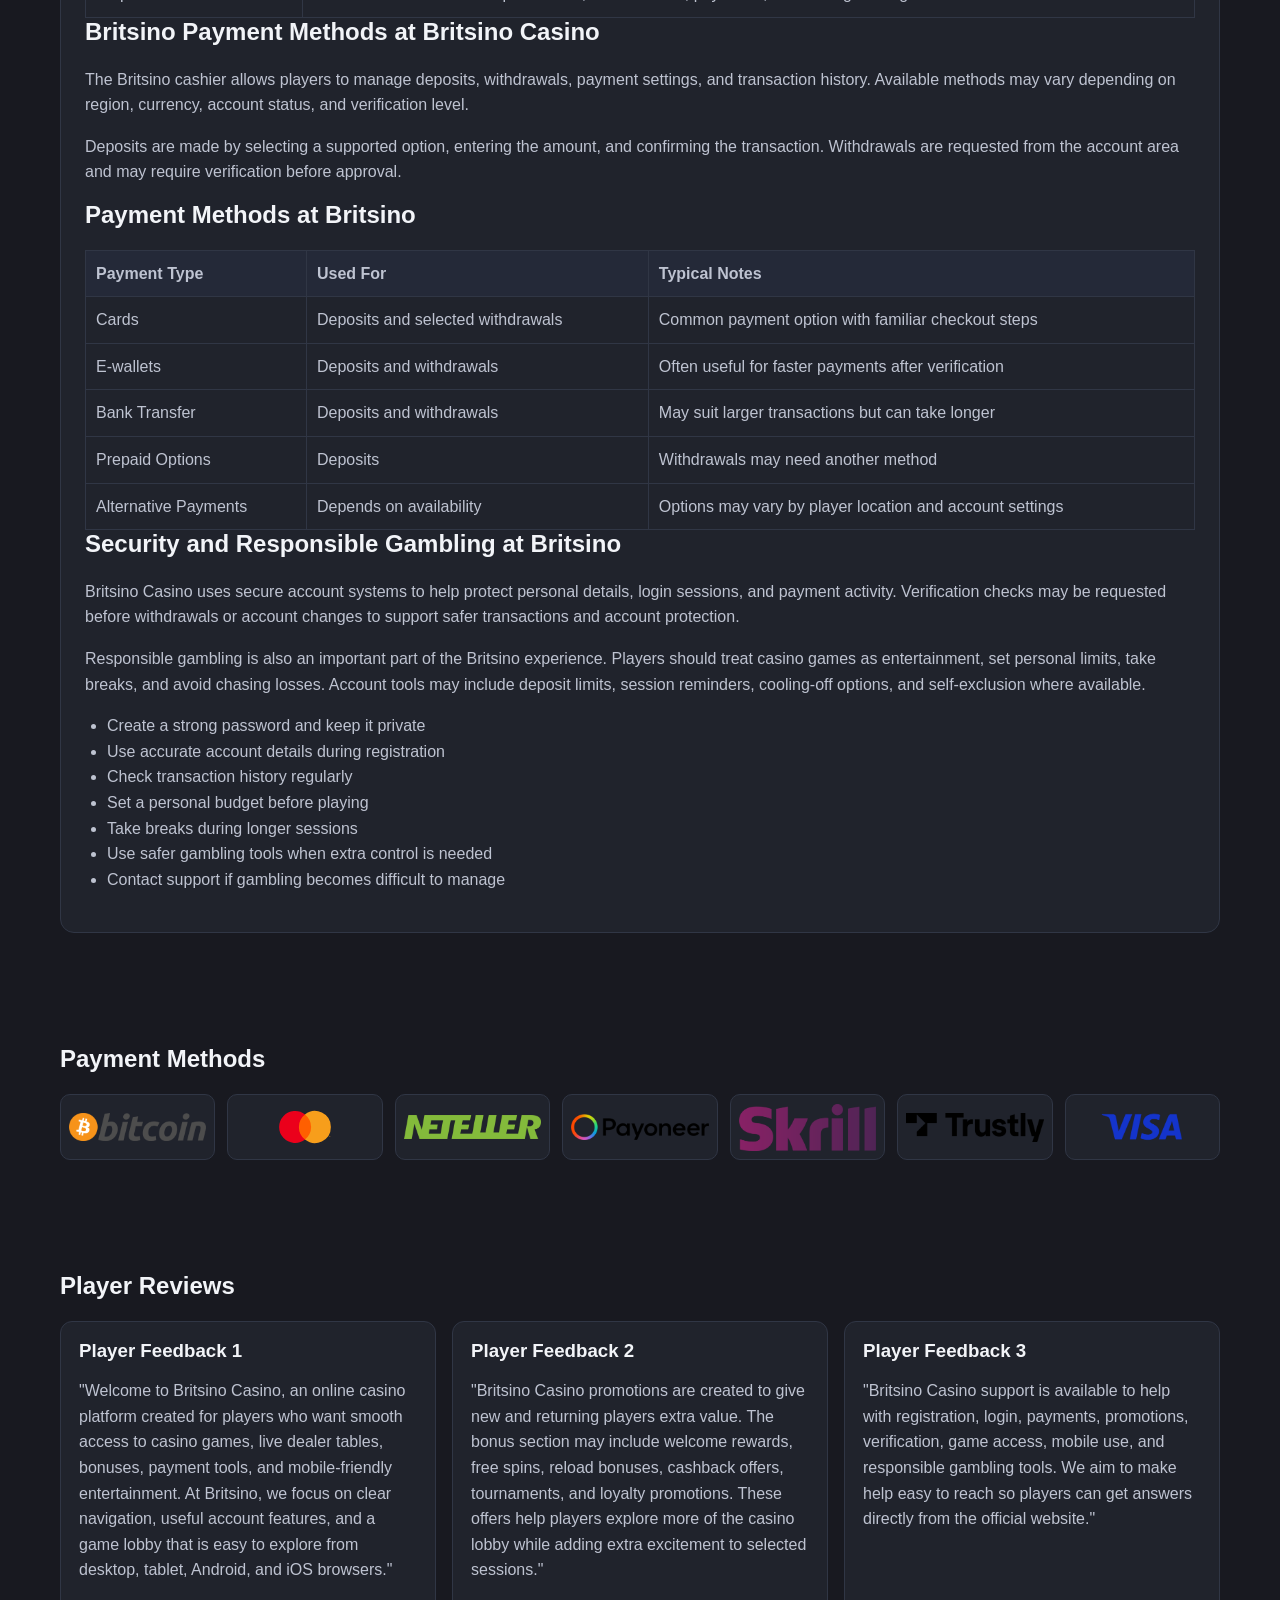
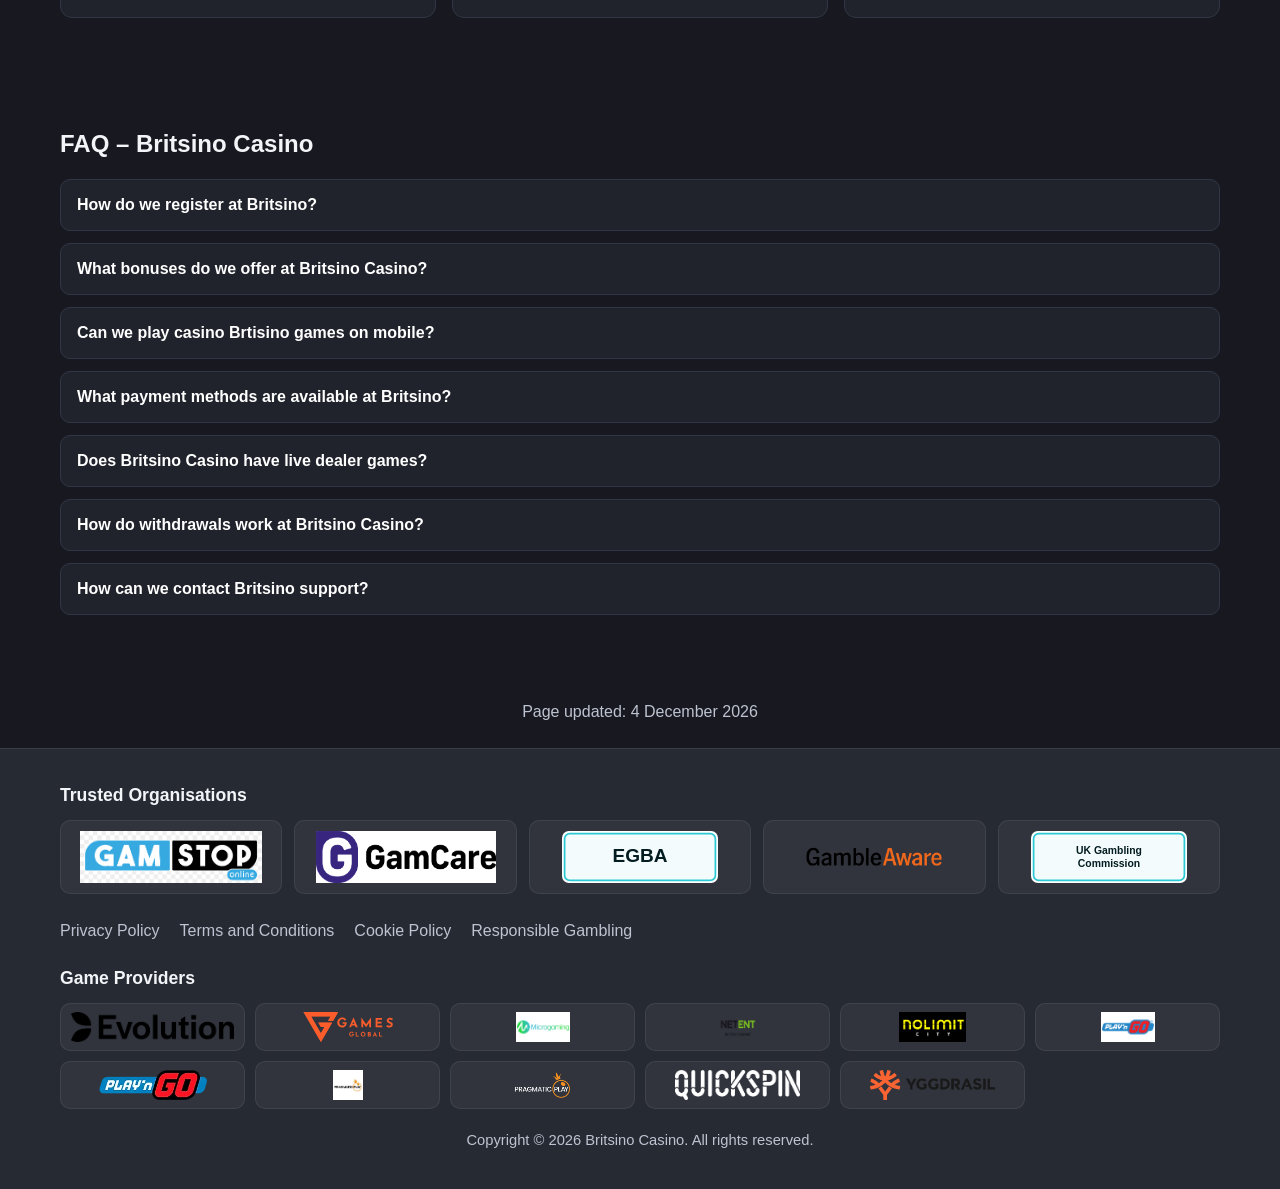
<file: en-gb/index.html>
<!DOCTYPE html>
<html lang="en-GB">
<head>
  <meta charset="UTF-8" />
  <meta name="viewport" content="width=device-width, initial-scale=1.0" />
  <meta name="description" content="Visit Britsino Casino official website to play online slots, live casino games, table games, claim casino bonuses, use secure payment options, enjoy mobile access, and contact support." />
  <title>Britsino Casino Official Website – Online Slots, Live Casino, Bonuses & Mobile Play</title>
  <link rel="icon" type="image/x-icon" href="/favicon (12).ico" />
  <link rel="stylesheet" href="/styles.css" />
  <link rel="canonical" href="https://learntopt.co.uk/" />
  <link rel="alternate" hreflang="x-default" href="https://learntopt.co.uk/" />
  <link rel="alternate" hreflang="en-gb" href="https://britzino.uk/en-gb/" />
</head>
<body>
  <header class="site-header">
    <div class="container header-inner">
      <a class="brand" href="#" aria-label="Britsino home">
        <img src="/britsino.webp" alt="Britsino Casino logo" />
      </a>

      <nav class="header-nav" aria-label="Primary navigation">
        <a href="#games">Games</a>
        <a href="#payments">Payments</a>
        <a href="#reviews">Reviews</a>
        <a href="#faq">FAQ</a>
      </nav>

      <div class="header-actions">
        <a class="btn btn-header" href="#" aria-label="Login">Login</a>
        <a class="btn btn-header" href="/go/" aria-label="Register">Register</a>
      </div>
    </div>
  </header>

  <main>
    <section class="hero">
      <div class="container hero-inner">
        <h1>Britsino Casino</h1>
        <img class="hero-banner" src="/britsino images/britsino casino.webp" alt="Britsino Casino banner" />
        <a class="btn btn-cta pulse" href="/go/">Play here!</a>
      </div>
    </section>

    <section id="games" class="section games-section">
      <div class="container">
        <h2>Popular Casino Games</h2>
        <div class="games-grid" aria-label="Featured games">
          <article class="game-card"><img src="/game images/mad-hit-slippery-soap.webp" alt="Mad Hit Slippery Soap" /></article>
          <article class="game-card"><img src="/game images/money-train-3.webp" alt="Money Train 3" /></article>
          <article class="game-card"><img src="/game images/more-turkey.webp" alt="More Turkey" /></article>
          <article class="game-card"><img src="/game images/razor-returns.webp" alt="Razor Returns" /></article>
          <article class="game-card"><img src="/game images/razor-ways.webp" alt="Razor Ways" /></article>
          <article class="game-card"><img src="/game images/seven-seven-pots-and-pearls.webp" alt="Seven Seven Pots and Pearls" /></article>
          <article class="game-card"><img src="/game images/super-sixers-mines.webp" alt="Super Sixers Mines" /></article>
          <article class="game-card"><img src="/game images/temple-tumble.webp" alt="Temple Tumble" /></article>
          <article class="game-card"><img src="/game images/the-shadow-order-pushgaming.webp" alt="The Shadow Order" /></article>
          <article class="game-card"><img src="/game images/turbo-diamonds-hold-and-win.webp" alt="Turbo Diamonds Hold and Win" /></article>
        </div>
      </div>
    </section>

    <section class="section seo-section">
      <div class="container seo-content">
<p>Whether players search for Britsino, Britsino Casino, or casino Brtisino, our official website is designed to make online gaming simple and enjoyable. Players can register, log in, browse games, activate promotions, manage payments, and contact support directly from one account.</p>


<h2>About Britsino Casino</h2>
<figure class="seo-image">
  <img src="/britsino images/britsino casino.webp" alt="Britsino casino platform" />
</figure>



<p>Britsino Casino is built for players who want a modern online casino experience without unnecessary complexity. We organise the website into clear sections for games, promotions, cashier services, account settings, support, and responsible gambling tools.</p>


<p>The casino lobby includes different types of entertainment for different player preferences. We offer access to online slots, live casino games, table classics, jackpot-style titles, and specialty games. Players can choose quick slot sessions, traditional casino formats, or real-time dealer entertainment depending on how they prefer to play.</p>


<table>
  <tbody>
    <tr>
      <td>Casino Name</td>
      <td>Britsino Casino</td>
    </tr>
    <tr>
      <td>Brand Keywords</td>
      <td>Britsino, Britsino Casino, casino Brtisino</td>
    </tr>
    <tr>
      <td>Website Type</td>
      <td>Official online casino platform</td>
    </tr>
    <tr>
      <td>Game Categories</td>
      <td>Slots, live casino, table games, jackpots, specialty games</td>
    </tr>
    <tr>
      <td>Bonus Types</td>
      <td>Welcome offers, free spins, reload bonuses, cashback, tournaments, loyalty rewards</td>
    </tr>
    <tr>
      <td>Device Access</td>
      <td>Desktop, tablet, Android, and iOS browsers</td>
    </tr>
    <tr>
      <td>Player Tools</td>
      <td>Cashier, account settings, verification, support, and responsible gambling options</td>
    </tr>
  </tbody>
</table>


<h2>How to Join Britsino Casino</h2>


<p>Creating an account at Britsino Casino gives players access to the full platform, including the game lobby, promotions page, cashier, mobile experience, account tools, and support area. Registration is straightforward, but all personal details should be entered accurately because they may be used later for verification and withdrawals.</p>


<ol>
  <li>Visit the official Britsino Casino website.</li>
  <li>Select the registration button on the homepage.</li>
  <li>Enter your email address and create a secure password.</li>
  <li>Add your full name, date of birth, address, and contact details.</li>
  <li>Review the terms, privacy policy, and responsible gambling information.</li>
  <li>Confirm your email address if required.</li>
  <li>Open the cashier and choose an available payment method.</li>
  <li>Make a deposit and activate an eligible bonus if you want to claim one.</li>
</ol>


<p>After registration, players can use the account dashboard to open games, view bonuses, manage payments, check transaction history, update settings, and contact support.</p>


<h2>Britsino Casino Login</h2>


<p>The Britsino Casino login area is available from the official homepage. Players can enter their registered email address and password to access the account dashboard. From there, we can launch casino games, activate promotions, use the cashier, request withdrawals, update personal details, and reach customer support.</p>


<p>If login details are forgotten, the password recovery option can be used to restore access. For better account safety, players should use a unique password, keep login details private, and contact support if any unfamiliar activity appears in the account history.</p>


<h2>Britsino Casino Bonuses and Promotions</h2>


<p>Before activating any Britsino offer, players should read the full promotion terms. Bonus conditions may include minimum deposit amounts, wagering requirements, eligible game lists, maximum bet limits, expiry periods, and withdrawal rules.</p>


<table>
  <thead>
    <tr>
      <th>Promotion Type</th>
      <th>Main Benefit</th>
      <th>Best For</th>
    </tr>
  </thead>
  <tbody>
    <tr>
      <td>Welcome Offer</td>
      <td>Bonus funds or free spins after registration and a qualifying deposit</td>
      <td>New players</td>
    </tr>
    <tr>
      <td>Free Spins</td>
      <td>Extra spins on selected online slots</td>
      <td>Slot players</td>
    </tr>
    <tr>
      <td>Reload Bonus</td>
      <td>Additional bonus value on later deposits</td>
      <td>Returning players</td>
    </tr>
    <tr>
      <td>Cashback</td>
      <td>A return on qualifying losses during a set period</td>
      <td>Regular casino users</td>
    </tr>
    <tr>
      <td>Tournaments</td>
      <td>Leaderboard events with prize opportunities</td>
      <td>Competitive players</td>
    </tr>
    <tr>
      <td>Loyalty Rewards</td>
      <td>Personalised offers or tier-based player perks</td>
      <td>Active members</td>
    </tr>
  </tbody>
</table>


<h2>Britsino Game Selection at Britsino Casino</h2>


<p>The Britsino Casino game lobby is designed to offer choice and flexibility. Players can browse by category, search for a specific title, explore new releases, open popular games, or use provider filters where available. The selection may include slots, live dealer games, table titles, jackpots, and specialty formats.</p>


<p>With several game types available from one account, players can switch between quick rounds, traditional casino gameplay, and immersive live casino entertainment. This makes Britsino suitable for both short sessions and longer visits.</p>


<h3>Slots</h3>


<p>Slots are a major part of the Britsino Casino experience. The slot lobby may include classic reels, modern video slots, free spins games, jackpot-style titles, bonus feature slots, and high-volatility releases. Players can look for wilds, scatters, multipliers, cascading reels, expanding symbols, and interactive bonus rounds.</p>


<ul>
  <li>Classic fruit slots</li>
  <li>Modern video slots</li>
  <li>Free spins slots</li>
  <li>Bonus feature games</li>
  <li>High-volatility releases</li>
  <li>Jackpot-style titles</li>
</ul>


<h3>Live Casino</h3>


<p>The live casino section at Britsino brings real dealer entertainment to desktop and mobile screens. Live games are streamed in real time and may include professional hosts, live betting rounds, table chat, and interactive game formats.</p>


<ul>
  <li>Live roulette</li>
  <li>Live blackjack</li>
  <li>Live baccarat</li>
  <li>Speed-style live tables</li>
  <li>Live poker-style games</li>
  <li>Interactive game shows</li>
</ul>


<h3>Table Games</h3>


<p>Players who enjoy traditional casino formats can open the table games area at Britsino Casino. This section may include roulette, blackjack, baccarat, casino poker, video poker, and other familiar titles in different variants.</p>


<ul>
  <li>European roulette</li>
  <li>American roulette</li>
  <li>Classic blackjack</li>
  <li>Multi-hand blackjack</li>
  <li>Baccarat</li>
  <li>Casino poker</li>
  <li>Video poker</li>
</ul>


<h2>Popular Casino Games in Britsino</h2>


<p>The popular games section at Britsino Casino helps players discover titles that are frequently played, newly featured, or highlighted on the homepage. This area may include trending slots, live dealer tables, jackpot games, table classics, and fast-play titles.</p>


<table>
  <thead>
    <tr>
      <th>Game Category</th>
      <th>Popular Style</th>
      <th>Player Experience</th>
    </tr>
  </thead>
  <tbody>
    <tr>
      <td>Slots</td>
      <td>Video slots, free spins games, and jackpot titles</td>
      <td>Easy gameplay with themes, features, and bonus rounds</td>
    </tr>
    <tr>
      <td>Live Casino</td>
      <td>Live roulette, blackjack, baccarat, and game shows</td>
      <td>Real dealers and interactive real-time play</td>
    </tr>
    <tr>
      <td>Table Games</td>
      <td>Roulette, blackjack, baccarat, and poker-style games</td>
      <td>Classic formats with familiar rules</td>
    </tr>
    <tr>
      <td>Jackpots</td>
      <td>Fixed-prize and progressive-style titles</td>
      <td>Larger prize potential and extra excitement</td>
    </tr>
    <tr>
      <td>Specialty Games</td>
      <td>Crash, instant, and quick-play games</td>
      <td>Fast rounds and simple mechanics</td>
    </tr>
  </tbody>
</table>


<h2>Game Providers at Britsino Casino</h2>


<p>Britsino Casino works with game providers that create different types of online casino entertainment. Provider variety helps us offer a balanced library of slots, live casino games, table titles, jackpots, and specialty formats.</p>


<p>Some studios focus on visually rich slot design, while others specialise in live dealer production, classic table games, mobile-first titles, or quick-play formats. This variety gives players more ways to explore casino Brtisino and discover new favourites.</p>


<h2>Best Casino Game Providers at Britsino</h2>


<table>
  <thead>
    <tr>
      <th>Provider Category</th>
      <th>Content Type</th>
      <th>What It Adds to Britsino</th>
    </tr>
  </thead>
  <tbody>
    <tr>
      <td>Slot Studios</td>
      <td>Classic slots, video slots, free spins games, jackpots</td>
      <td>Different themes, features, volatility levels, and reel mechanics</td>
    </tr>
    <tr>
      <td>Live Casino Providers</td>
      <td>Roulette, blackjack, baccarat, poker-style games, game shows</td>
      <td>Real dealers, live streams, and interactive tables</td>
    </tr>
    <tr>
      <td>Table Game Developers</td>
      <td>Digital roulette, blackjack, baccarat, casino poker, video poker</td>
      <td>Traditional casino formats with multiple variants</td>
    </tr>
    <tr>
      <td>Specialty Game Studios</td>
      <td>Crash games, instant games, scratch-style titles</td>
      <td>Quick gameplay and simple round structures</td>
    </tr>
  </tbody>
</table>



<figure class="seo-image">
  <img src="/britsino images/britsino live games.webp" alt="Britsino casino mobile play" />
</figure>
<h2>Mobile Gaming at Britsino Casino</h2>


<p>Britsino Casino is available through modern mobile browsers, so players do not need to download a separate application. The mobile version works on Android and iOS devices and gives access to games, promotions, payments, support, and account settings.</p>


<p>From a smartphone or tablet, players can complete the Britsino login, launch slots, join live casino tables, manage deposits, request withdrawals, activate promotions, and contact support. The responsive layout keeps navigation clear across smaller screens.</p>


<ul>
  <li>Browser-based mobile access</li>
  <li>No app download required</li>
  <li>Mobile slots and live casino games</li>
  <li>Cashier access from smartphones and tablets</li>
  <li>Promotion activation on mobile</li>
  <li>Support tools available on mobile devices</li>
</ul>


<h2>Britsino Support at Britsino Casino</h2>


<table>
  <thead>
    <tr>
      <th>Support Channel</th>
      <th>Best Used For</th>
    </tr>
  </thead>
  <tbody>
    <tr>
      <td>Live Chat</td>
      <td>Quick help with login, games, payments, and bonuses</td>
    </tr>
    <tr>
      <td>Email Support</td>
      <td>Detailed account requests, verification, payment checks, and document reviews</td>
    </tr>
    <tr>
      <td>Help Centre</td>
      <td>General information about promotions, account tools, payments, and safer gambling</td>
    </tr>
  </tbody>
</table>


<h2>Britsino Payment Methods at Britsino Casino</h2>


<p>The Britsino cashier allows players to manage deposits, withdrawals, payment settings, and transaction history. Available methods may vary depending on region, currency, account status, and verification level.</p>


<p>Deposits are made by selecting a supported option, entering the amount, and confirming the transaction. Withdrawals are requested from the account area and may require verification before approval.</p>


<h2>Payment Methods at Britsino</h2>


<table>
  <thead>
    <tr>
      <th>Payment Type</th>
      <th>Used For</th>
      <th>Typical Notes</th>
    </tr>
  </thead>
  <tbody>
    <tr>
      <td>Cards</td>
      <td>Deposits and selected withdrawals</td>
      <td>Common payment option with familiar checkout steps</td>
    </tr>
    <tr>
      <td>E-wallets</td>
      <td>Deposits and withdrawals</td>
      <td>Often useful for faster payments after verification</td>
    </tr>
    <tr>
      <td>Bank Transfer</td>
      <td>Deposits and withdrawals</td>
      <td>May suit larger transactions but can take longer</td>
    </tr>
    <tr>
      <td>Prepaid Options</td>
      <td>Deposits</td>
      <td>Withdrawals may need another method</td>
    </tr>
    <tr>
      <td>Alternative Payments</td>
      <td>Depends on availability</td>
      <td>Options may vary by player location and account settings</td>
    </tr>
  </tbody>
</table>


<h2>Security and Responsible Gambling at Britsino</h2>


<p>Britsino Casino uses secure account systems to help protect personal details, login sessions, and payment activity. Verification checks may be requested before withdrawals or account changes to support safer transactions and account protection.</p>


<p>Responsible gambling is also an important part of the Britsino experience. Players should treat casino games as entertainment, set personal limits, take breaks, and avoid chasing losses. Account tools may include deposit limits, session reminders, cooling-off options, and self-exclusion where available.</p>


<ul>
  <li>Create a strong password and keep it private</li>
  <li>Use accurate account details during registration</li>
  <li>Check transaction history regularly</li>
  <li>Set a personal budget before playing</li>
  <li>Take breaks during longer sessions</li>
  <li>Use safer gambling tools when extra control is needed</li>
  <li>Contact support if gambling becomes difficult to manage</li>
</ul>
      </div>
    </section>

    <section id="payments" class="section payments-section">
      <div class="container">
        <h2>Payment Methods</h2>
        <div class="payments-grid" aria-label="Payment methods">
          <img src="/payment methods/bitcoin-method.png" alt="Bitcoin" />
          <img src="/payment methods/mastercard-method.svg" alt="Mastercard" />
          <img src="/payment methods/neteller-method.png" alt="Neteller" />
          <img src="/payment methods/payoneer-method.png" alt="Payoneer" />
          <img src="/payment methods/skrill-method.png" alt="Skrill" />
          <img src="/payment methods/trustly-method.webp" alt="Trustly" />
          <img src="/payment methods/visa-method.png" alt="Visa" />
        </div>
      </div>
    </section>

    <section id="reviews" class="section reviews-section">
      <div class="container">
        <h2>Player Reviews</h2>
        <div class="reviews-grid">
          <article class="review-card">
            <h3>Player Feedback 1</h3>
            <p>"Welcome to Britsino Casino, an online casino platform created for players who want smooth access to casino games, live dealer tables, bonuses, payment tools, and mobile-friendly entertainment. At Britsino, we focus on clear navigation, useful account features, and a game lobby that is easy to explore from desktop, tablet, Android, and iOS browsers."</p>
          </article>
          <article class="review-card">
            <h3>Player Feedback 2</h3>
            <p>"Britsino Casino promotions are created to give new and returning players extra value. The bonus section may include welcome rewards, free spins, reload bonuses, cashback offers, tournaments, and loyalty promotions. These offers help players explore more of the casino lobby while adding extra excitement to selected sessions."</p>
          </article>
          <article class="review-card">
            <h3>Player Feedback 3</h3>
            <p>"Britsino Casino support is available to help with registration, login, payments, promotions, verification, game access, mobile use, and responsible gambling tools. We aim to make help easy to reach so players can get answers directly from the official website."</p>
          </article>
        </div>
      </div>
    </section>

    <section id="faq" class="section faq-section">
      <div class="container">
        <h2>FAQ – Britsino Casino</h2>

        <div class="accordion-item">
          <button class="accordion-trigger" type="button" aria-expanded="false">
            How do we register at Britsino?
          </button>
          <div class="accordion-panel">
            <p>We register at Britsino by opening the sign-up form on the official website, entering personal details, creating a secure password, confirming the account if required, and making a deposit through the cashier. Correct information helps with verification and withdrawals.</p>
          </div>
        </div>

        <div class="accordion-item">
          <button class="accordion-trigger" type="button" aria-expanded="false">
            What bonuses do we offer at Britsino Casino?
          </button>
          <div class="accordion-panel">
            <p>At Britsino Casino, we may offer welcome rewards, free spins, reload bonuses, cashback, tournaments, and loyalty promotions. Each bonus includes terms, so players should check wagering requirements, eligible games, expiry dates, and withdrawal rules before claiming.</p>
          </div>
        </div>

        <div class="accordion-item">
          <button class="accordion-trigger" type="button" aria-expanded="false">
            Can we play casino Brtisino games on mobile?
          </button>
          <div class="accordion-panel">
            <p>Yes, casino Brtisino games can be played through Android and iOS mobile browsers. No app download is required. Players can access games, bonuses, payments, support, and account settings from mobile devices.</p>
          </div>
        </div>

        <div class="accordion-item">
          <button class="accordion-trigger" type="button" aria-expanded="false">
            What payment methods are available at Britsino?
          </button>
          <div class="accordion-panel">
            <p>Payment methods at Britsino may include cards, e-wallets, bank transfers, prepaid options, and selected alternative payment methods. Availability can depend on region, currency, account status, and verification level.</p>
          </div>
        </div>

        <div class="accordion-item">
          <button class="accordion-trigger" type="button" aria-expanded="false">
            Does Britsino Casino have live dealer games?
          </button>
          <div class="accordion-panel">
            <p>Yes, Britsino Casino may include live dealer games such as live roulette, live blackjack, live baccarat, poker-style tables, and interactive game shows.</p>
          </div>
        </div>

        <div class="accordion-item">
          <button class="accordion-trigger" type="button" aria-expanded="false">
            How do withdrawals work at Britsino Casino?
          </button>
          <div class="accordion-panel">
            <p>Withdrawals are requested from the cashier after login. Account verification and payment checks may be required before funds are approved and sent to the selected payment method.</p>
          </div>
        </div>

        <div class="accordion-item">
          <button class="accordion-trigger" type="button" aria-expanded="false">
            How can we contact Britsino support?
          </button>
          <div class="accordion-panel">
            <p>Players can contact Britsino support through live chat for quick help or email for detailed account, payment, verification, bonus, or technical questions.</p>
          </div>
        </div>
      </div>
    </section>

    <section class="updated-section" aria-label="Page update date">
      <div class="container">
        <p id="page-updated">Page updated: </p>
      </div>
    </section>
  </main>

  <footer class="site-footer">
    <div class="container footer-inner">
      <section class="footer-trust">
        <h2>Trusted Organisations</h2>
        <div class="trust-grid">
          <a href="https://www.gamstop.co.uk/" target="_blank" rel="noopener noreferrer"><img src="/trust badges/gamstop.png" alt="GamStop" /></a>
          <a href="https://www.gamcare.org.uk/" target="_blank" rel="noopener noreferrer"><img src="/trust badges/GamCare.png" alt="GamCare" /></a>
          <a href="https://www.egba.eu/" target="_blank" rel="noopener noreferrer"><img src="/trust badges/egba.svg" alt="EGBA" /></a>
          <a href="https://www.begambleaware.org/" target="_blank" rel="noopener noreferrer"><img src="/trust badges/gambleaware.png" alt="BeGambleAware" /></a>
          <a href="https://www.gamblingcommission.gov.uk/" target="_blank" rel="noopener noreferrer"><img src="/trust badges/uk-gambling-commission.svg" alt="UK Gambling Commission" /></a>
        </div>
      </section>

      <section class="footer-policies">
        <a href="#" aria-label="Privacy Policy">Privacy Policy</a>
        <a href="#" aria-label="Terms and Conditions">Terms and Conditions</a>
        <a href="#" aria-label="Cookie Policy">Cookie Policy</a>
        <a href="#" aria-label="Responsible Gambling Policy">Responsible Gambling</a>
      </section>

      <section class="footer-providers">
        <h2>Game Providers</h2>
        <div class="providers-grid">
          <img src="/providers/evolution.png" alt="Evolution" />
          <img src="/providers/Games-Global.svg" alt="Games Global" />
          <img src="/providers/microgaming-logo.png" alt="Microgaming" />
          <img src="/providers/netentlogo.png" alt="NetEnt" />
          <img src="/providers/nolimit city.png" alt="NoLimit City" />
          <img src="/providers/playn-go-logo.png" alt="Play'n GO" />
          <img src="/providers/playngo.webp" alt="Play'n GO Alternative" />
          <img src="/providers/pragmatic-play-logo-png.png" alt="Pragmatic Play" />
          <img src="/providers/pragmatic-play.png" alt="Pragmatic Play Alternative" />
          <img src="/providers/quickspin.png" alt="Quickspin" />
          <img src="/providers/Yggdrasil Gaming_Logo_1.png" alt="Yggdrasil" />
        </div>
      </section>

      <p class="copyright">Copyright © 2026 Britsino Casino. All rights reserved.</p>
    </div>
  </footer>

  <script src="/script.js"></script>
</body>
</html>
</file>
<file: styles.css>
:root {
  --header-footer-bg: #262a33;
  --primary-btn: #b30685;
  --cta-btn: #b30685;
  --main-bg: #181920;
  --surface-bg: #20232c;
  --surface-border: #303645;
  --text-main: #f2f4f8;
  --text-muted: #bec3d1;
}

* {
  box-sizing: border-box;
}

html,
body {
  margin: 0;
  padding: 0;
}

body {
  font-family: "Segoe UI", Tahoma, Geneva, Verdana, sans-serif;
  background: var(--main-bg);
  color: var(--text-main);
  line-height: 1.6;
}

img {
  max-width: 100%;
  display: block;
}

a {
  color: inherit;
  text-decoration: none;
}

.container {
  width: min(1160px, 92%);
  margin: 0 auto;
}

.section {
  padding: 56px 0;
}

h1,
h2,
h3 {
  margin-top: 0;
  line-height: 1.2;
}

.site-header {
  position: sticky;
  top: 0;
  z-index: 100;
  background: var(--header-footer-bg);
  border-bottom: 1px solid rgba(255, 255, 255, 0.07);
}

.header-inner {
  display: flex;
  align-items: center;
  justify-content: space-between;
  gap: 20px;
  min-height: 82px;
  padding: 10px 0;
}

.brand img {
  width: 150px;
  height: 48px;
  object-fit: contain;
}

.header-nav {
  display: flex;
  gap: 22px;
  color: var(--text-muted);
  font-size: 0.98rem;
}

.header-nav a:hover,
.header-nav a:focus-visible {
  color: #ffffff;
}

.header-actions {
  display: flex;
  gap: 10px;
}

.btn {
  display: inline-flex;
  align-items: center;
  justify-content: center;
  border-radius: 10px;
  border: 0;
  cursor: pointer;
  font-weight: 700;
}

.btn-header {
  background: var(--primary-btn);
  color: #fff;
  padding: 10px 16px;
  font-size: 0.92rem;
}

.btn-header:hover,
.btn-header:focus-visible,
.btn-cta:hover,
.btn-cta:focus-visible {
  filter: brightness(1.08);
}

.hero {
  padding: 48px 0 24px;
}

.hero-inner {
  text-align: center;
}

.hero h1 {
  font-size: clamp(1.9rem, 4vw, 3rem);
  margin-bottom: 18px;
}

.hero-banner {
  width: min(980px, 100%);
  margin: 0 auto;
  border-radius: 14px;
  border: 1px solid rgba(255, 255, 255, 0.1);
  box-shadow: 0 16px 40px rgba(0, 0, 0, 0.35);
}

.btn-cta {
  margin: 26px auto 0;
  background: var(--cta-btn);
  color: #fff;
  font-size: 1.15rem;
  padding: 14px 34px;
  border-radius: 14px;
}

.pulse {
  animation: pulse 1.8s infinite;
}

@keyframes pulse {
  0% {
    transform: scale(1);
    box-shadow: 0 0 0 0 rgba(179, 6, 133, 0.75);
  }
  70% {
    transform: scale(1.03);
    box-shadow: 0 0 0 18px rgba(179, 6, 133, 0);
  }
  100% {
    transform: scale(1);
    box-shadow: 0 0 0 0 rgba(179, 6, 133, 0);
  }
}

.games-grid {
  display: grid;
  grid-template-columns: repeat(5, minmax(0, 1fr));
  gap: 14px;
}

.game-card {
  aspect-ratio: 1 / 1;
  border-radius: 12px;
  overflow: hidden;
  border: 1px solid var(--surface-border);
  background: var(--surface-bg);
}

.game-card img {
  width: 100%;
  height: 100%;
  object-fit: cover;
}

.seo-content {
  background: var(--surface-bg);
  border: 1px solid var(--surface-border);
  border-radius: 14px;
  padding: 24px;
}

.seo-content p,
.seo-content li,
.seo-content td,
.seo-content th {
  color: var(--text-muted);
}

.seo-content ul,
.seo-content ol {
  padding-left: 22px;
}

.seo-image {
  margin: 16px 0 20px;
}

.seo-image img {
  width: 100%;
  border-radius: 12px;
  border: 1px solid var(--surface-border);
}

.table-wrap {
  overflow-x: auto;
}

table {
  width: 100%;
  border-collapse: collapse;
  min-width: 620px;
}

th,
td {
  border: 1px solid var(--surface-border);
  padding: 10px;
  text-align: left;
}

th {
  color: #fff;
  background: #242938;
}

.payments-grid {
  display: grid;
  grid-template-columns: repeat(7, minmax(0, 1fr));
  gap: 12px;
}

.payments-grid img {
  width: 100%;
  height: 66px;
  object-fit: contain;
  padding: 8px;
  background: var(--surface-bg);
  border: 1px solid var(--surface-border);
  border-radius: 10px;
}

.reviews-grid {
  display: grid;
  grid-template-columns: repeat(3, minmax(0, 1fr));
  gap: 16px;
}

.review-card {
  background: var(--surface-bg);
  border: 1px solid var(--surface-border);
  border-radius: 12px;
  padding: 18px;
}

.review-card h3 {
  margin-bottom: 10px;
}

.review-card p {
  color: var(--text-muted);
}

.accordion-item {
  border: 1px solid var(--surface-border);
  border-radius: 10px;
  margin-bottom: 12px;
  background: var(--surface-bg);
  overflow: hidden;
}

.accordion-trigger {
  width: 100%;
  text-align: left;
  background: transparent;
  color: #fff;
  border: 0;
  padding: 16px;
  font-size: 1rem;
  font-weight: 700;
  cursor: pointer;
}

.accordion-panel {
  max-height: 0;
  overflow: hidden;
  transition: max-height 0.28s ease;
}

.accordion-panel p {
  margin: 0;
  padding: 0 16px 16px;
  color: var(--text-muted);
}

.updated-section {
  padding: 16px 0 24px;
}

#page-updated {
  margin: 0;
  text-align: center;
  color: var(--text-muted);
}

.site-footer {
  background: var(--header-footer-bg);
  border-top: 1px solid rgba(255, 255, 255, 0.09);
  padding: 36px 0 22px;
}

.footer-inner h2 {
  font-size: 1.1rem;
  margin-bottom: 14px;
}

.trust-grid {
  display: grid;
  grid-template-columns: repeat(5, minmax(0, 1fr));
  gap: 12px;
}

.trust-grid a {
  background: rgba(255, 255, 255, 0.05);
  border-radius: 10px;
  border: 1px solid rgba(255, 255, 255, 0.07);
  padding: 10px;
}

.trust-grid img {
  width: 100%;
  height: 52px;
  object-fit: contain;
}

.footer-policies {
  display: flex;
  flex-wrap: wrap;
  gap: 14px 20px;
  margin: 24px 0;
}

.footer-policies a {
  color: var(--text-muted);
}

.footer-policies a:hover,
.footer-policies a:focus-visible {
  color: #fff;
}

.providers-grid {
  display: grid;
  grid-template-columns: repeat(6, minmax(0, 1fr));
  gap: 10px;
}

.providers-grid img {
  width: 100%;
  height: 48px;
  object-fit: contain;
  padding: 8px;
  background: rgba(255, 255, 255, 0.05);
  border-radius: 10px;
  border: 1px solid rgba(255, 255, 255, 0.07);
}

.copyright {
  margin-top: 20px;
  text-align: center;
  color: var(--text-muted);
  font-size: 0.92rem;
}

@media (max-width: 1024px) {
  .games-grid {
    grid-template-columns: repeat(4, minmax(0, 1fr));
  }

  .payments-grid {
    grid-template-columns: repeat(4, minmax(0, 1fr));
  }

  .providers-grid {
    grid-template-columns: repeat(4, minmax(0, 1fr));
  }

  .trust-grid {
    grid-template-columns: repeat(3, minmax(0, 1fr));
  }
}

@media (max-width: 768px) {
  .header-inner {
    min-height: 58px;
    gap: 8px;
    padding: 6px 0;
  }

  .brand img {
    width: 90px;
    height: 30px;
  }

  .header-nav {
    display: none;
  }

  .header-actions {
    margin-left: auto;
  }

  .btn-header {
    padding: 7px 10px;
    font-size: 0.78rem;
    border-radius: 8px;
  }

  .section {
    padding: 44px 0;
  }

  .games-grid {
    grid-template-columns: repeat(2, minmax(0, 1fr));
  }

  .payments-grid {
    grid-template-columns: repeat(2, minmax(0, 1fr));
  }

  .reviews-grid {
    grid-template-columns: 1fr;
  }

  .trust-grid {
    grid-template-columns: repeat(2, minmax(0, 1fr));
  }

  .providers-grid {
    grid-template-columns: repeat(2, minmax(0, 1fr));
  }
}
</file>
